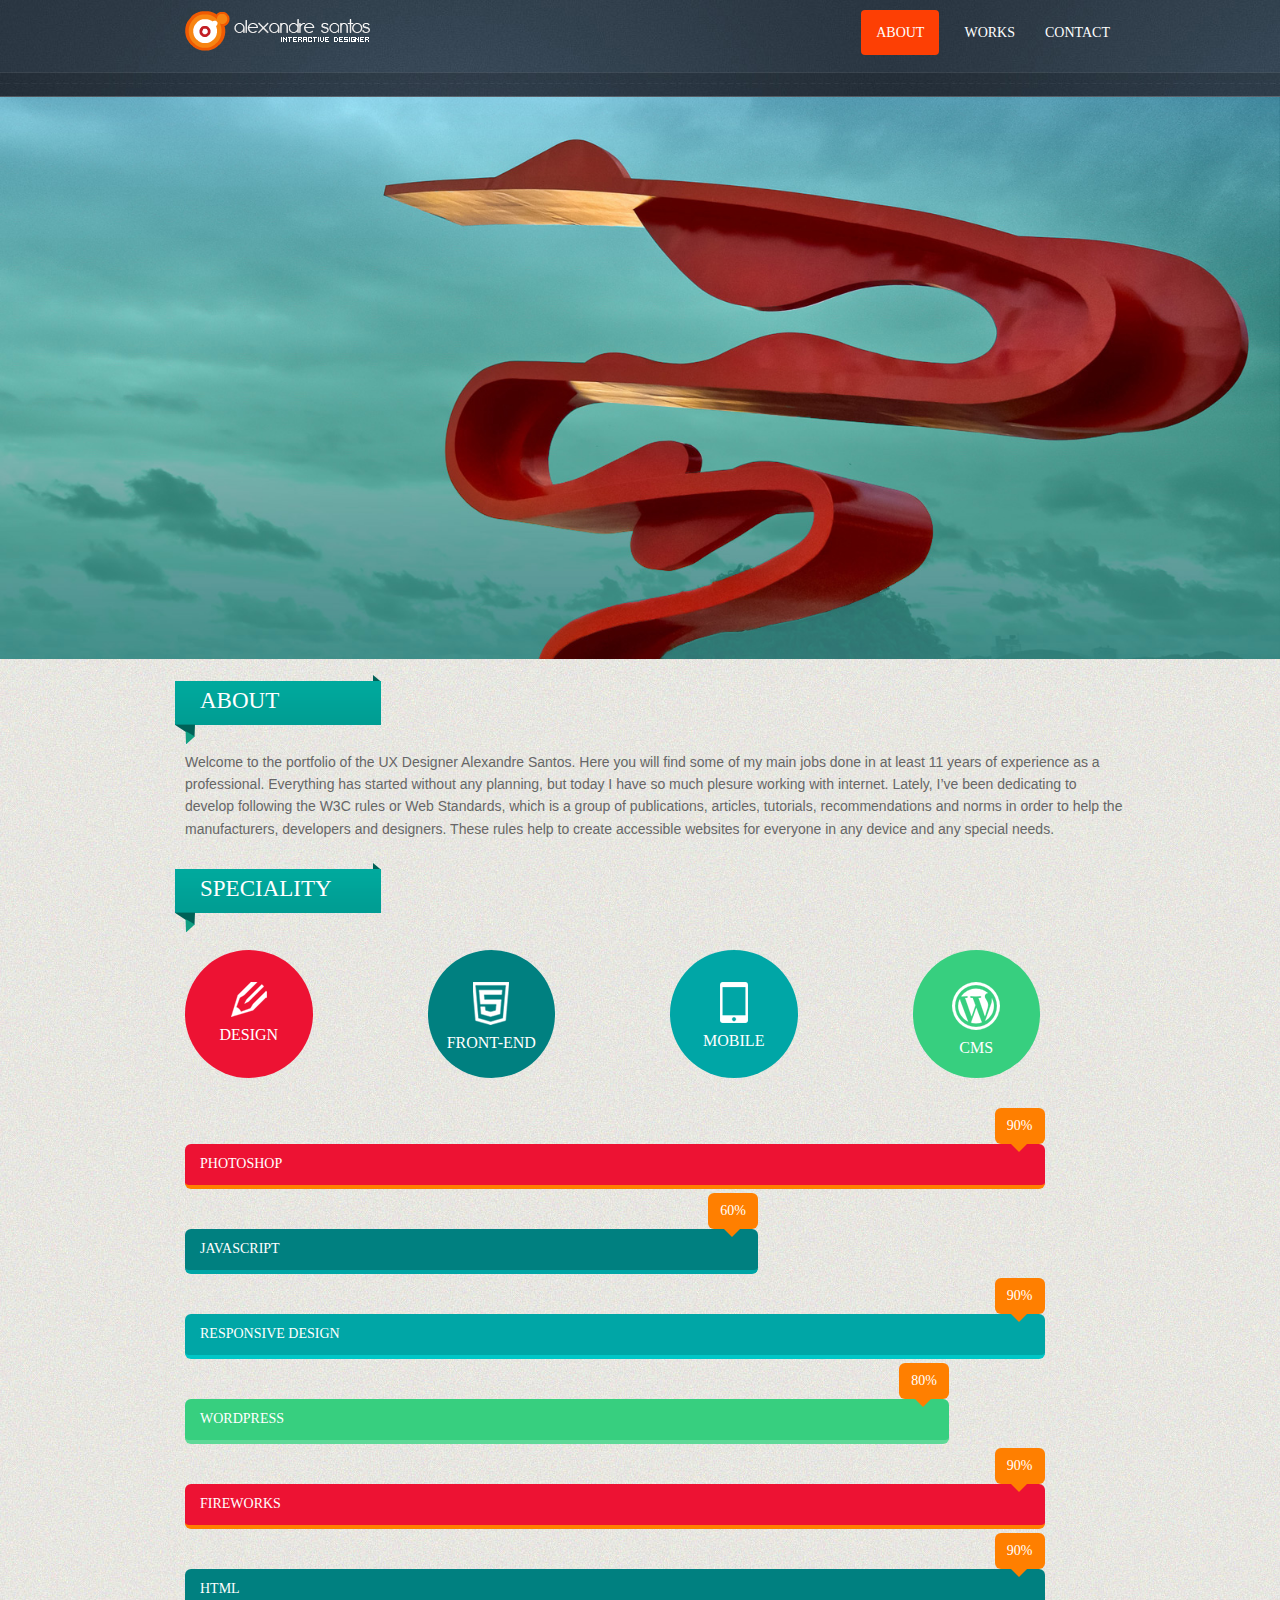
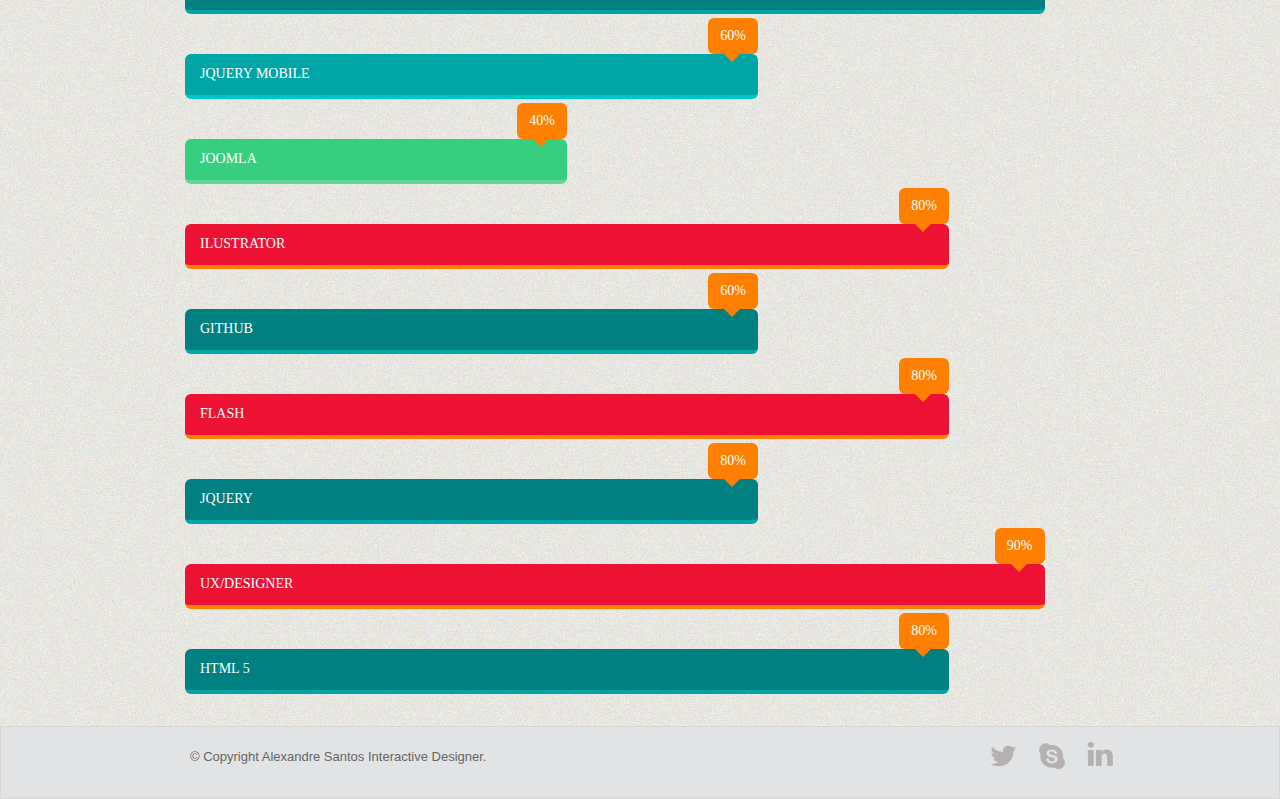
<file: index.html>
<!DOCTYPE html>
<!-- paulirish.com/2008/conditional-stylesheets-vs-css-hacks-answer-neither/ -->
<!--[if IE 8]>    <html class="no-js lt-ie9" lang="en"> <![endif]-->
<!--[if gt IE 8]><!--> <html class="no-js" lang="en"> <!--<![endif]-->
<head>
  <meta charset="utf-8" />
  <!-- Set the viewport width to device width for mobile -->
  <meta name="viewport" content="width=device-width" />
  <title>Portfolio Alexandre Santos</title>
  <!-- Included CSS Files -->
  <link rel="stylesheet" href="templates.css">
  <link rel="stylesheet" href="css.css">
 <!-- <script type="text/javascript" src="helium.js" onload="helium.init()" async></script>-->
</head>
<body>
<header>
<div class="row">
  <div class="twelve columns">

    <!-- Navigation -->

      <nav class="top-bar contain-to-grid">
        <ul>
          <li class="name"><h1><a href="#"><img src="img/logo.png" alt="Alexandre Santos"/></a></h1></li>
          <li class="toggle-topbar"><a href="#"></a></li>
        </ul>

        <section>
          <ul class="right">
              <li class="active">ABOUT</li>
           	  <li><a href="#">WORKS</a></li>
			  <li><a href="#">CONTACT</a></li>
          </ul>

         
        </section>
    </nav>

    <!-- End Navigation -->

    </div>
  </div>
</header>

<div class="banner">
	<img src="img/6.jpg" alt="banner">
	</div>
  <div class="row" >
  <div class="twelve columns space">
       <h2  class="blue-title">ABOUT</h2>
	   <p>
	      Welcome to the portfolio of the UX Designer Alexandre Santos. Here you will find some of my main jobs done in at least 11 years of experience as a professional.
          Everything has started without any planning, but today I have so much plesure working with internet.
		  Lately, I’ve been dedicating to develop following the W3C rules or Web Standards, which is a group of publications, articles, tutorials, recommendations and norms in order to help the manufacturers, developers and designers.
          These rules help to create accessible websites for everyone in any device and any special needs.
	   </p>
  </div>
  </div>
  
  <div class="row" >
    <div class="twelve columns">
      <div class="row">
       <h3 class="blue-title">SPECIALITY</h3>
    <!-- Thumbnails -->

        <div class="three mobile-two columns">
             <div class="circle-text circle-one-color">
				 <div class="top25"><img src="img/icon-design.png" alt="design"></div>
				 <div>DESIGN</div>
			 </div>
         
        </div>

        <div class="three mobile-two columns">
             <div class="circle-text circle-two-color">
				  <div class="top25"><img src="img/html52.png" alt="front end"></div>
				  <div>FRONT-END</div>
			 </div>
        </div>

        <div class="three mobile-two columns">
             <div class="circle-text circle-three-color">
				 <div class="top25"><img src="img/mobile.png" alt="mobile"></div>
				 <div>MOBILE </div>
			 </div>
        </div>

        <div class="three mobile-two columns">
           <div class="circle-text circle-four-color">
			    <div class="top25"><img src="img/wordpress.png" alt="cms"></div>
			    <div>CMS</div>
			 </div>
        </div>

    <!-- End Thumbnails -->

      </div>
    </div>
  </div>
  <div class="row" >
      <ul class="bars">
            <li class="bar bar-one top10 width90">PHOTOSHOP
                <span class="arrow_box">90%</span> 
             </li>
            <li class="bar bar-two top10 width60">JAVASCRIPT
                 <span class="arrow_box">60%</span> 
            </li>
            <li class="bar bar-three top10 width90">RESPONSIVE DESIGN
                  <span class="arrow_box">90%</span> 
            </li>
            <li class="bar bar-four top10 width80">WORDPRESS
                  <span class="arrow_box">80%</span> 
            </li>
            <li class="bar bar-one top10 width90">FIREWORKS
                  <span class="arrow_box">90%</span> 
            </li>
            <li class="bar bar-two top10 width90">HTML
                  <span class="arrow_box">90%</span> 
            </li>
            <li class="bar bar-three top10 width60">JQUERY MOBILE
                  <span class="arrow_box">60%</span> 
            </li>
             <li class="bar bar-four top10 width40">JOOMLA
                  <span class="arrow_box">40%</span> 
            </li>
            <li class="bar bar-one top10 width80">ILUSTRATOR
                <span class="arrow_box">80%</span> 
             </li>
             <li class="bar bar-two top10 width60">GITHUB
                 <span class="arrow_box">60%</span> 
            </li>
             <li class="bar bar-one top10 width80">FLASH
                <span class="arrow_box">80%</span> 
             </li>
            <li class="bar bar-two top10 width60">JQUERY
                 <span class="arrow_box">80%</span> 
            </li>
            <li class="bar bar-one top10 width90">UX/DESIGNER
                <span class="arrow_box">90%</span> 
             </li>
            <li class="bar bar-two top10 width80">HTML 5
                 <span class="arrow_box">80%</span> 
            </li>
      </ul>
      
 </div>

    <!-- Footer -->

  <footer >
  <div >
    <div class="twelve columns back-footer" >
      <div class="row">

        <div class="six columns">
          <p>&copy; Copyright Alexandre Santos Interactive Designer.</p>
        </div>

        <div class="six columns">
            <ul class="link-list right">
                <li class='sprite twitter'><a href="#">Link 1</a></li>
                <li class='sprite skype'><a href="#">Link 2</a></li>
                <li class='sprite linkedin'><a href="#">Link 3</a></li>
          </ul>
		 
        </div>

      </div>
    </div>
	</div>
  </footer>

    <!-- End Footer -->
  <!-- Included JS Files -->
  <script src="templates.js"></script>
 
</body>
</html>
</file>
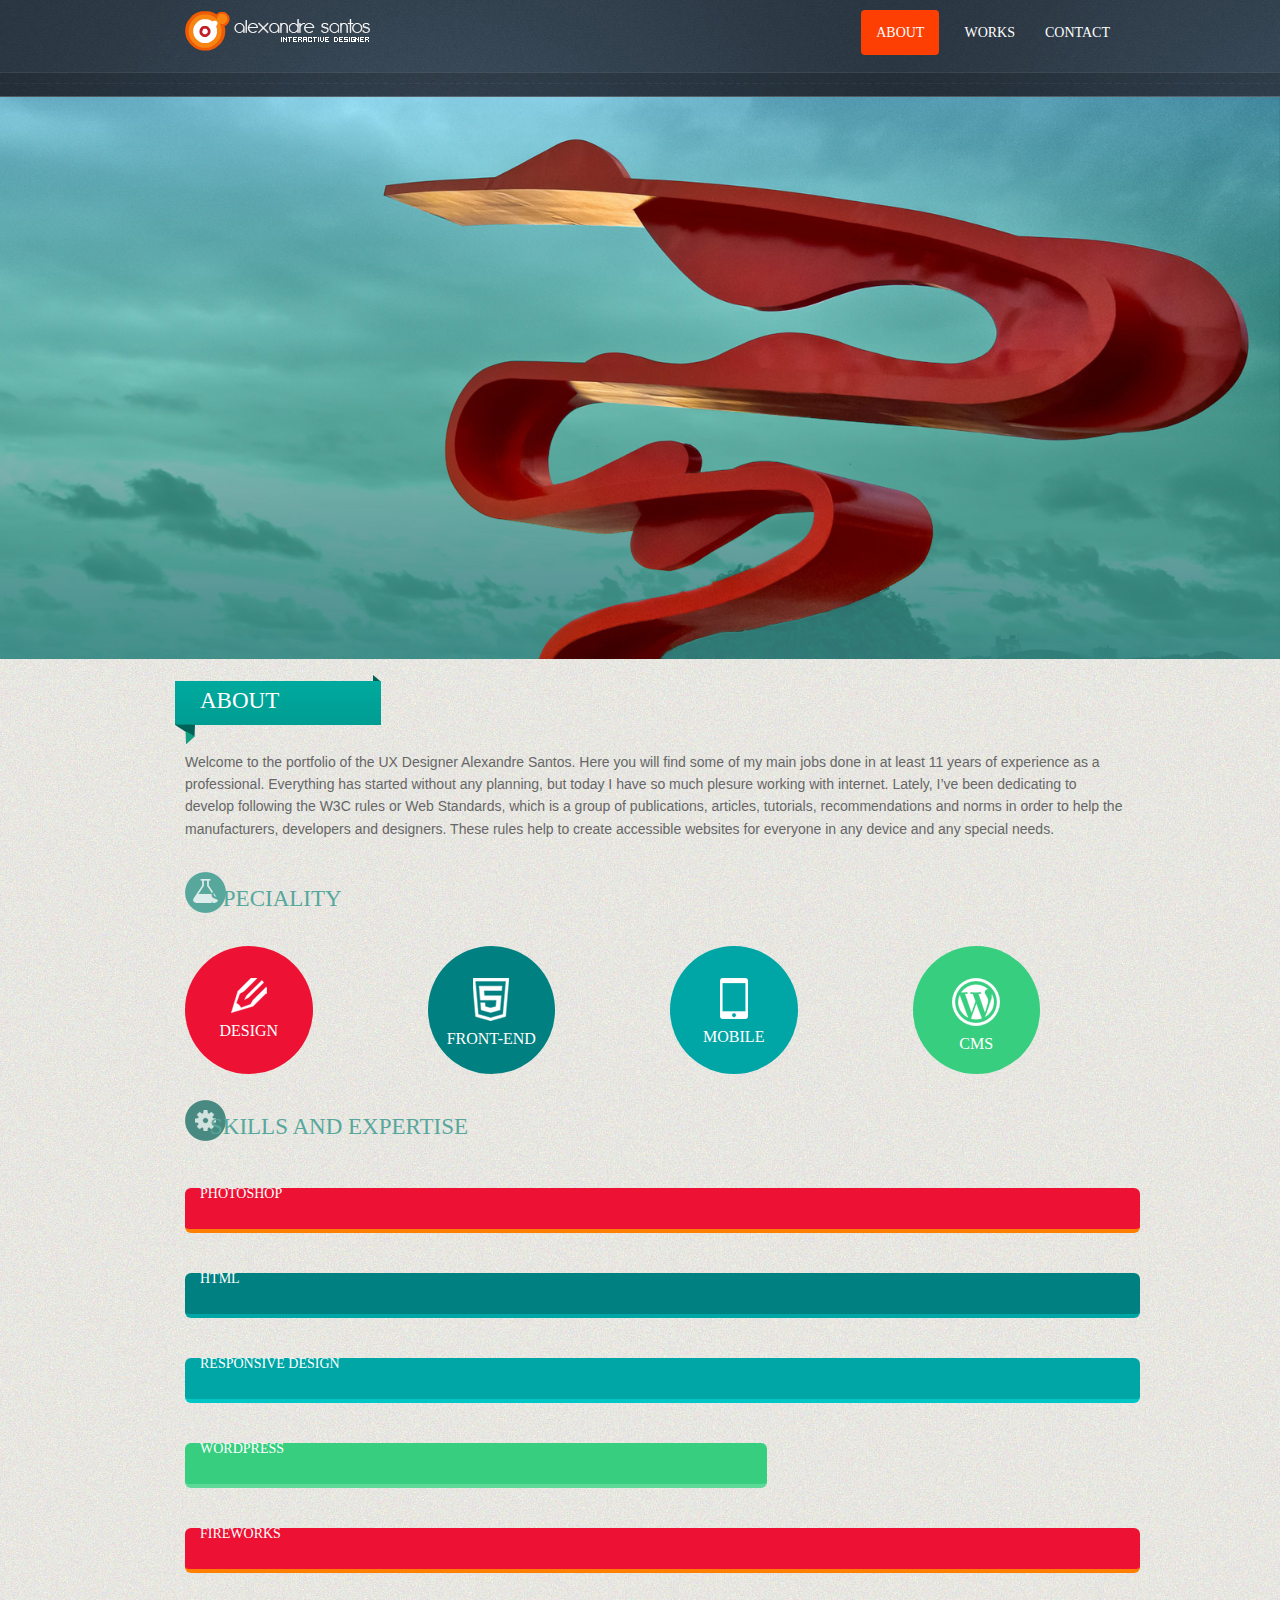
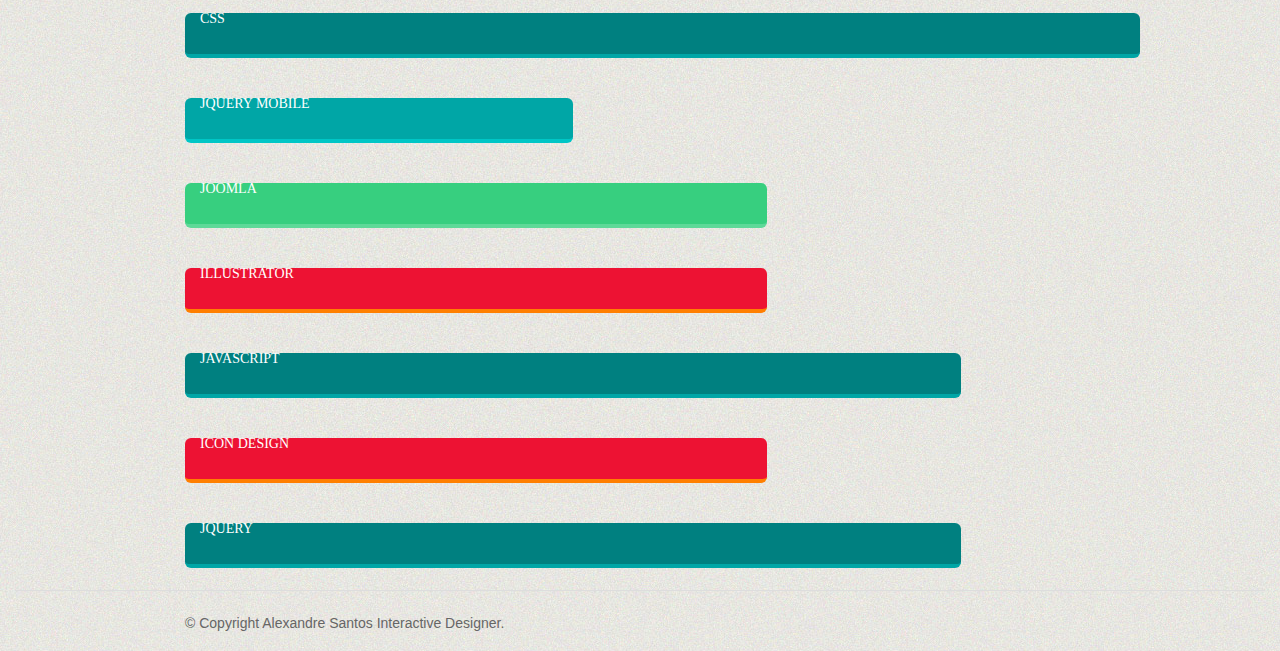
<file: index2.html>
<!DOCTYPE html>

<!-- paulirish.com/2008/conditional-stylesheets-vs-css-hacks-answer-neither/ -->
<!--[if IE 8]>    <html class="no-js lt-ie9" lang="en"> <![endif]-->
<!--[if gt IE 8]><!--> <html class="no-js" lang="en"> <!--<![endif]-->
<head>
  <meta charset="utf-8" />

  <!-- Set the viewport width to device width for mobile -->
  <meta name="viewport" content="width=device-width" />

  <title>Portfolio Alexandre Santos</title>

  <!-- Included CSS Files -->
  <link rel="stylesheet" href="templates.css">
  <link rel="stylesheet" href="css.css">

</head>

</head>
<body>
<header>
<div class="row">
  <div class="twelve columns">

    <!-- Navigation -->

      <nav class="top-bar contain-to-grid">
        <ul>
          <li class="name"><h1><a href="#"><img src="img/logo.png" alt="Alexandre Santos"/></a></h1></li>
          <li class="toggle-topbar"><a href="#"></a></li>
        </ul>

        <section>
          <ul class="right">
              <li class="active">ABOUT</li>
           	  <li><a href="#">WORKS</a></li>
			  <li><a href="#">CONTACT</a></li>
          </ul>

         
        </section>
    </nav>

    <!-- End Navigation -->

    </div>
  </div>
</header>

<div class="banner">
	<img src="img/6.jpg" alt="banner">
	</div>
  <div class="row" >
  <div class="twelve columns space">
       <h2  class="blue-title">ABOUT</h2>
	   <p>
	      Welcome to the portfolio of the UX Designer Alexandre Santos. Here you will find some of my main jobs done in at least 11 years of experience as a professional.
          Everything has started without any planning, but today I have so much plesure working with internet.
		  Lately, I’ve been dedicating to develop following the W3C rules or Web Standards, which is a group of publications, articles, tutorials, recommendations and norms in order to help the manufacturers, developers and designers.
          These rules help to create accessible websites for everyone in any device and any special needs.
	   </p>
  </div>
  </div>
  
  <div class="row" >
    <div class="twelve columns">
      <div class="row">
       <h3 class="green-title">SPECIALITY</h3>
    <!-- Thumbnails -->

        <div class="three mobile-two columns">
             <div class="circle-text circle-one-color">
				 <div class="top25"><img src="img/icon-design.png" alt="design"></div>
				 <div>DESIGN</div>
			 </div>
         
        </div>

        <div class="three mobile-two columns">
             <div class="circle-text circle-two-color">
				  <div class="top25"><img src="img/html52.png" alt="front end"></div>
				  <div>FRONT-END</div>
			 </div>
        </div>

        <div class="three mobile-two columns">
             <div class="circle-text circle-three-color">
				 <div class="top25"><img src="img/mobile.png" alt="mobile"></div>
				 <div>MOBILE</div>
			 </div>
        </div>

        <div class="three mobile-two columns">
           <div class="circle-text circle-four-color">
			    <div class="top25"><img src="img/wordpress.png" alt="cms"></div>
			    <div>CMS</div>
			 </div>
        </div>

    <!-- End Thumbnails -->

      </div>
    </div>
  </div>
  <div class="row" >
    <div class="twelve columns">
      <div class="row">
       <h4 class="green-more-title">SKILLS AND EXPERTISE</h4>
	   <div class="bar bar-one">
	   PHOTOSHOP 
	   </div>
	   <div class="bar bar-two">
	   HTML
	   </div>
	   <div class="bar bar-three">
	   RESPONSIVE DESIGN
	   </div>
	   <div class="bar bar-four width60">
	   WORDPRESS
	   </div>
	    <div class="bar bar-one">
	   FIREWORKS
	   </div>
	   <div class="bar bar-two">
	   CSS
	   </div>
	    <div class="bar bar-three width40">
	   JQUERY MOBILE
	   </div>
	    <div class="bar bar-four width60">
	   JOOMLA
	   </div>
	    <div class="bar bar-one width60">
	   ILLUSTRATOR 
	   </div>
	   <div class="bar bar-two width80">
	   JAVASCRIPT
	   </div>
	    <div class="bar bar-one width60">
	   ICON DESIGN 
	   </div>
	   <div class="bar bar-two width80">
	   JQUERY
	   </div>
    </div> 
    </div>
  </div>

    <!-- Footer -->

  <footer >
  <div >
    <div class="twelve columns" ><hr />
      <div class="row">

        <div class="six columns">
          <p>&copy; Copyright Alexandre Santos Interactive Designer.</p>
        </div>

        <div class="six columns">
		 <!-- Thumbnails 
          <ul class="link-list right">
            <li><a href="#">Link 1</a></li>
            <li><a href="#">Link 2</a></li>
            <li><a href="#">Link 3</a></li>
            <li><a href="#">Link 4</a></li>
          </ul>
		  -->
        </div>

      </div>
    </div>
	</div>
  </footer>

    <!-- End Footer -->
  <!-- Included JS Files -->
  <script src="templates.js"></script>
  <script type="text/javascript">
    $(window).load(function() {
      $('#featured').orbit({ fluid: '2x1' });
    });
  </script>
</body>
</html>
</file>
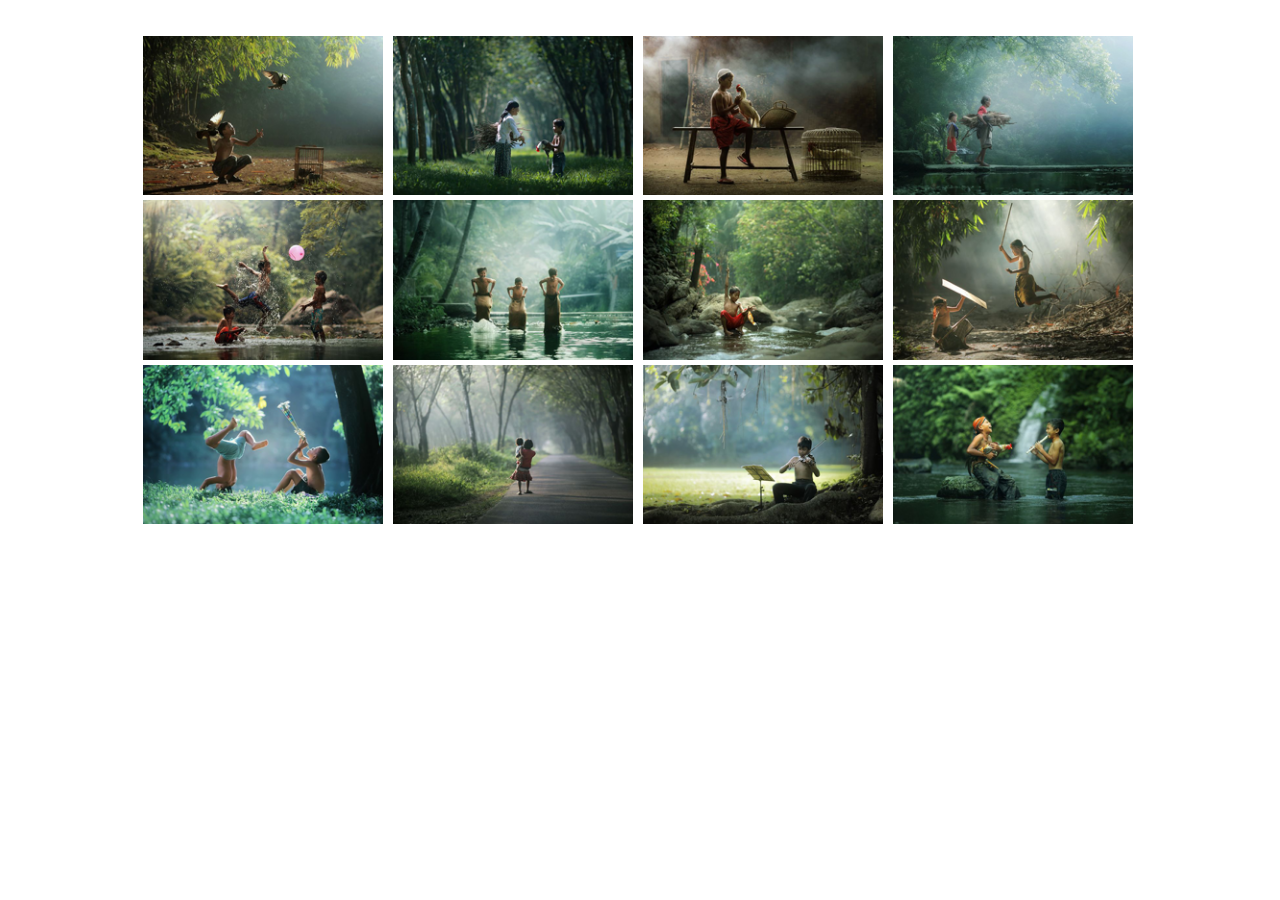
<file: works.html>
<!DOCTYPE html>
<html>
<head>
  <meta http-equiv="Content-Type" content="text/html; charset=UTF-8"/>
  <meta http-equiv="X-UA-Compatible" content="IE=edge,chrome=1" />
  <title>S Gallery: Responsive jQuery Gallery Plugin with CSS3 Animations</title>

  <link rel="stylesheet" href="css/demo-styles.css" />
  <link rel="stylesheet" href="css/styles.css" />

</head>

<body>

<div class="demo-wrapper">

  <!--// Gallery Markup: A container that the plugin is called upon, and two lists for the images (use images with same aspect ratio) //-->
  <div id="gallery-container">
    
    <ul class="items--small">
      <li class="item"><a href="#"><img src="images/small-1.png" alt="" /></a></li>
      <li class="item"><a href="#"><img src="images/small-2.png" alt="" /></a></li>
      <li class="item"><a href="#"><img src="images/small-3.png" alt="" /></a></li>
      <li class="item"><a href="#"><img src="images/small-4.png" alt="" /></a></li>
      <li class="item"><a href="#"><img src="images/small-5.png" alt="" /></a></li>
      <li class="item"><a href="#"><img src="images/small-6.png" alt="" /></a></li>
      <li class="item"><a href="#"><img src="images/small-7.png" alt="" /></a></li>
      <li class="item"><a href="#"><img src="images/small-8.png" alt="" /></a></li>
      <li class="item"><a href="#"><img src="images/small-9.png" alt="" /></a></li>
      <li class="item"><a href="#"><img src="images/small-10.png" alt="" /></a></li>
      <li class="item"><a href="#"><img src="images/small-11.png" alt="" /></a></li>
      <li class="item"><a href="#"><img src="images/small-12.png" alt="" /></a></li>
    </ul>
    <ul class="items--big">
      <li class="item--big">
        <a href="#">
          <figure>
            <img src="images/big-1.jpg" alt="" />
            <figcaption class="img-caption">
              Caption
            </figcaption>
          </figure>
          </a>
      </li>
      <li class="item--big">
        <a href="#">
          <figure>
            <img src="images/big-2.jpg" alt="" />
            <figcaption class="img-caption">
              Caption
            </figcaption>
          </figure>
          </a>
      </li>
      <li class="item--big">
        <a href="#">
          <figure>
            <img src="images/big-3.jpg" alt="" />
            <figcaption class="img-caption">
              Caption
            </figcaption>
          </figure>
          </a>
      </li>
      <li class="item--big">
        <a href="#">
          <figure>
            <img src="images/big-4.jpg" alt="" />
            <figcaption class="img-caption">
              Caption
            </figcaption>
          </figure>
          </a>
      </li>
      <li class="item--big">
        <a href="#">
          <figure>
            <img src="images/big-5.jpg" alt="" />
            <figcaption class="img-caption">
              Caption
            </figcaption>
          </figure>
          </a>
      </li>
      <li class="item--big">
        <a href="#">
          <figure>
            <img src="images/big-6.jpg" alt="" />
            <figcaption class="img-caption">
              Caption
            </figcaption>
          </figure>
          </a>
      </li>
      <li class="item--big">
        <a href="#">
          <figure>
            <img src="images/big-7.jpg" alt="" />
            <figcaption class="img-caption">
              Caption
            </figcaption>
          </figure>
          </a>
      </li>
      <li class="item--big">
        <a href="#">
          <figure>
            <img src="images/big-8.jpg" alt="" />
            <figcaption class="img-caption">
              Caption
            </figcaption>
          </figure>
          </a>
      </li>
      <li class="item--big">
        <a href="#">
          <figure>
            <img src="images/big-9.jpg" alt="" />
            <figcaption class="img-caption">
              Caption
            </figcaption>
          </figure>
          </a>
      </li>
      <li class="item--big">
        <a href="#">
          <figure>
            <img src="images/big-10.jpg" alt="" />
            <figcaption class="img-caption">
              Caption
            </figcaption>
          </figure>
          </a>
      </li>
      <li class="item--big">
        <a href="#">
          <figure>
            <img src="images/big-11.jpg" alt="" />
            <figcaption class="img-caption">
              Caption
            </figcaption>
          </figure>
          </a>
      </li>
      <li class="item--big">
        <a href="#">
          <figure>
            <img src="images/big-12.jpg" alt="" />
            <figcaption class="img-caption">
              Caption
            </figcaption>
          </figure>
          </a>
      </li>
    </ul>
    <div class="controls">
      <span class="control icon-arrow-left" data-direction="previous"></span> 
      <span class="control icon-arrow-right" data-direction="next"></span> 
      <span class="grid icon-grid"></span>
      <span class="fs-toggle icon-fullscreen"></span>
    </div>
    
  </div>
  

  

</div><!--end demo-wrapper-->
 <script src="templates.js"></script>

  <script src="js/jquery-1.8.2.min.js"></script>
  <script src="js/plugins.js"></script>
  <script src="js/scripts.js"></script>
  <script>
    $(document).ready(function(){
     $('#gallery-container').sGallery({
        fullScreenEnabled: true
      });
    });
  </script>

</body>
</html>
</file>
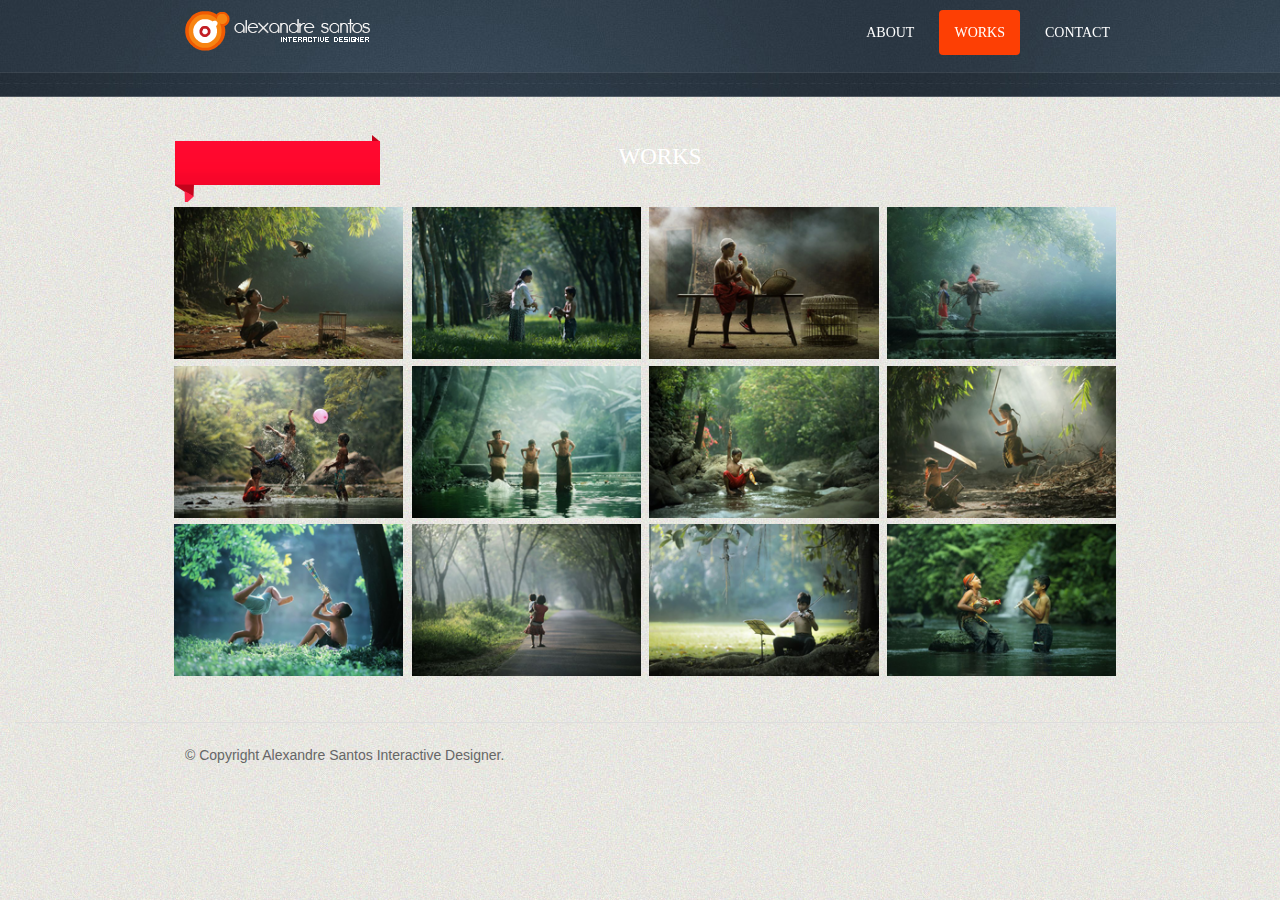
<file: works2.html>
<!DOCTYPE html>


<!--[if IE 8]>    <html class="no-js lt-ie9" lang="en"> <![endif]-->
<!--[if gt IE 8]><!--> <html class="no-js" lang="en"> <!--<![endif]-->
<head>
  <meta charset="utf-8" />

  <!-- Set the viewport width to device width for mobile -->
  <meta name="viewport" content="width=device-width" />

  <title>Portfolio Alexandre Santos</title>

  <!-- Included CSS Files -->
  <link rel="stylesheet" href="templates.css">
  <link rel="stylesheet" href="css.css">
  <link rel="stylesheet" href="css/demo-styles.css" />
  <link rel="stylesheet" href="css/styles.css" />

</head>

</head>
<body>
<header>
<div class="row">
  <div class="twelve columns">

    <!-- Navigation -->

      <nav class="top-bar contain-to-grid">
        <ul>
          <li class="name"><h1><a href="#"><img src="img/logo.png" alt="Alexandre Santos"/></a></h1></li>
          <li class="toggle-topbar"><a href="#"></a></li>
        </ul>

        <section>
          <ul class="right">
              <li ><a href="#">ABOUT</a></li>
           	  <li class="active">WORKS</li>
			  <li><a href="#">CONTACT</a></li>
          </ul>

         
        </section>
    </nav>

    <!-- End Navigation -->

    </div>
  </div>
</header>


  <div class="row" >
  <div class="twelve columns space" >
       
	<div id="gallery-container"> 
         <h2  class="blue-light-title">WORKS</h2>
   <ul class="items--small"  >
      <li class="item"><a href="#"><img src="images/small-1.png" alt="" /></a></li>
      <li class="item"><a href="#"><img src="images/small-2.png" alt="" /></a></li>
      <li class="item"><a href="#"><img src="images/small-3.png" alt="" /></a></li>
      <li class="item"><a href="#"><img src="images/small-4.png" alt="" /></a></li>
      <li class="item"><a href="#"><img src="images/small-5.png" alt="" /></a></li>
      <li class="item"><a href="#"><img src="images/small-6.png" alt="" /></a></li>
      <li class="item"><a href="#"><img src="images/small-7.png" alt="" /></a></li>
      <li class="item"><a href="#"><img src="images/small-8.png" alt="" /></a></li>
      <li class="item"><a href="#"><img src="images/small-9.png" alt="" /></a></li>
      <li class="item"><a href="#"><img src="images/small-10.png" alt="" /></a></li>
      <li class="item"><a href="#"><img src="images/small-11.png" alt="" /></a></li>
      <li class="item"><a href="#"><img src="images/small-12.png" alt="" /></a></li>
    </ul>
  
   <ul class="items--big" >
      <li class="item--big">
        <a href="#">
          <figure>
            <img src="images/big-1.jpg" alt="" />
            <figcaption class="img-caption">
              Caption
            </figcaption>
          </figure>
          </a>
      </li>
      <li class="item--big">
        <a href="#">
          <figure>
            <img src="images/big-2.jpg" alt="" />
            <figcaption class="img-caption">
              Caption
            </figcaption>
          </figure>
          </a>
      </li>
      <li class="item--big">
        <a href="#">
          <figure>
            <img src="images/big-3.jpg" alt="" />
            <figcaption class="img-caption">
              Caption
            </figcaption>
          </figure>
          </a>
      </li>
      <li class="item--big">
        <a href="#">
          <figure>
            <img src="images/big-4.jpg" alt="" />
            <figcaption class="img-caption">
              Caption
            </figcaption>
          </figure>
          </a>
      </li>
      <li class="item--big">
        <a href="#">
          <figure>
            <img src="images/big-5.jpg" alt="" />
            <figcaption class="img-caption">
              Caption
            </figcaption>
          </figure>
          </a>
      </li>
      <li class="item--big">
        <a href="#">
          <figure>
            <img src="images/big-6.jpg" alt="" />
            <figcaption class="img-caption">
              Caption
            </figcaption>
          </figure>
          </a>
      </li>
      <li class="item--big">
        <a href="#">
          <figure>
            <img src="images/big-7.jpg" alt="" />
            <figcaption class="img-caption">
              Caption
            </figcaption>
          </figure>
          </a>
      </li>
      <li class="item--big">
        <a href="#">
          <figure>
            <img src="images/big-8.jpg" alt="" />
            <figcaption class="img-caption">
              Caption
            </figcaption>
          </figure>
          </a>
      </li>
      <li class="item--big">
        <a href="#">
          <figure>
            <img src="images/big-9.jpg" alt="" />
            <figcaption class="img-caption">
              Caption
            </figcaption>
          </figure>
          </a>
      </li>
      <li class="item--big">
        <a href="#">
          <figure>
            <img src="images/big-10.jpg" alt="" />
            <figcaption class="img-caption">
              Caption
            </figcaption>
          </figure>
          </a>
      </li>
      <li class="item--big">
        <a href="#">
          <figure>
            <img src="images/big-11.jpg" alt="" />
            <figcaption class="img-caption">
              Caption
            </figcaption>
          </figure>
          </a>
      </li>
      <li class="item--big">
        <a href="#">
          <figure>
            <img src="images/big-12.jpg" alt="" />
            <figcaption class="img-caption">
              Caption
            </figcaption>
          </figure>
          </a>
      </li>
    </ul>

    <div class="controls">
      <span class="control icon-arrow-left" data-direction="previous"></span> 
      <span class="control icon-arrow-right" data-direction="next"></span> 
      <span class="grid icon-grid"></span>
      <span class="fs-toggle icon-fullscreen"></span>
    </div>
		 
  </div>
  </div>		 
  </div> 
      <!-- Footer -->

  <footer >
  <div >
    <div class="twelve columns" ><hr />
      <div class="row">

        <div class="six columns">
          <p>&copy; Copyright Alexandre Santos Interactive Designer.</p>
        </div>

        <div class="six columns">
		 <!-- Thumbnails 
          <ul class="link-list right">
            <li><a href="#">Link 1</a></li>
            <li><a href="#">Link 2</a></li>
            <li><a href="#">Link 3</a></li>
            <li><a href="#">Link 4</a></li>
          </ul>
		  -->
        </div>

      </div>
    </div>
	</div>
  </footer>

    <!-- End Footer -->
  <!-- Included JS Files -->
  <script src="js/jquery-1.8.2.min.js"></script>
  <script src="templates.js"></script>
  <script src="js/plugins.js"></script>
  <script src="js/scripts.js"></script>
  <script>
    $(document).ready(function(){
     $('#gallery-container').sGallery({
        fullScreenEnabled: true
      });
    });
  </script>
  <script type="text/javascript">
    $(window).load(function() {
      $('#featured').orbit({ fluid: '2x1' });
    });
  </script>
</body>
</html>
</file>
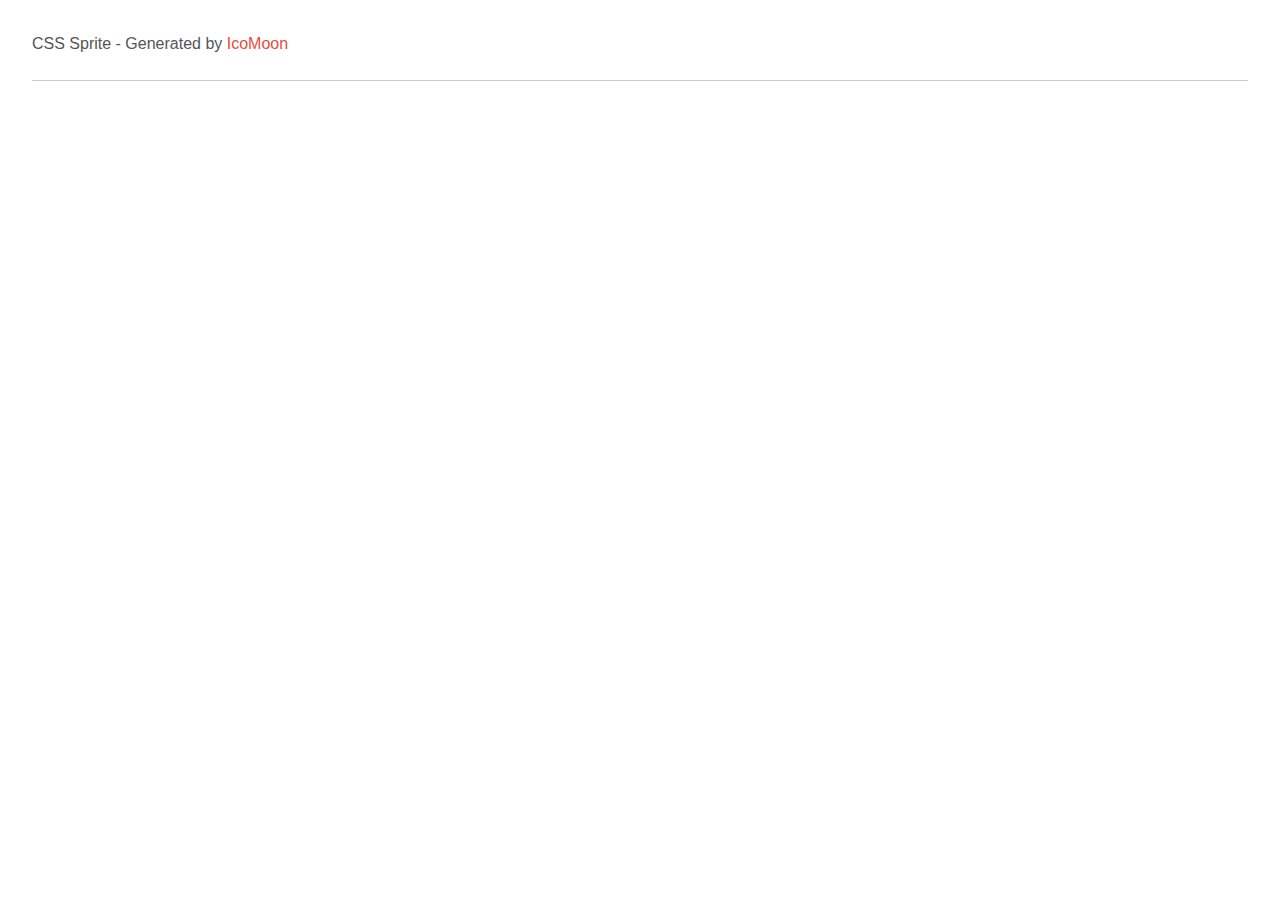
<file: img/sprites/sprites.html>
<!doctype html>
<html>
<head>
	<title>CSS Sprite</title>
	<meta charset="utf-8">
	<meta name="viewport" content="width=device-width">
	<link href="sprites.css" rel="stylesheet">
</head>
<style>
	body {
		font-family: sans-serif;
		color: #555;
		margin: 2em;
		line-height: 1.5;
	}
	a, a:visited {
		color: #e74c3c;
		text-decoration: none;
	}
	a:hover {
		box-shadow: 0 1px;
	}
	header {
		padding-bottom: .5em;
		margin-bottom: 2em;
		box-shadow: 0 1px #ccc;
	}
	.cell {
		float: left;
		margin-right: 1.5em;
		font-size: 2em;
		color: #ffffff;
		width: 17em;
		overflow: hidden;
	}
</style>
<body>
<header>
	<p>CSS Sprite - Generated by <a href="http://icomoon.io/app">IcoMoon</a></p>
</header>
<div class="cell"><span class="icon-newspaper"></span> icon-newspaper</div>
<div class="cell"><span class="icon-file"></span> icon-file</div>
<div class="cell"><span class="icon-screen"></span> icon-screen</div>
<div class="cell"><span class="icon-profile"></span> icon-profile</div>
<div class="cell"><span class="icon-cog"></span> icon-cog</div>

</body>
</html>
</file>
<file: css.css>
@font-face {
  font-family: 'Raleway';
  font-style: normal;
  font-weight: 300;
  src: local('Raleway Light'), local('Raleway-Light'), url(http://themes.googleusercontent.com/static/fonts/raleway/v7/-_Ctzj9b56b8RgXW8FAriRsxEYwM7FgeyaSgU71cLG0.woff) format('woff');
}
@font-face {
  font-family: 'Raleway';
  font-style: normal;
  font-weight: 400;
  src: local('Raleway'), url(http://themes.googleusercontent.com/static/fonts/raleway/v7/IczWvq5y_Cwwv_rBjOtT0w.woff) format('woff');
}
@font-face {
  font-family: 'Raleway';
  font-style: normal;
  font-weight: 700;
  src: local('Raleway Bold'), local('Raleway-Bold'), url(http://themes.googleusercontent.com/static/fonts/raleway/v7/JbtMzqLaYbbbCL9X6EvaIxsxEYwM7FgeyaSgU71cLG0.woff) format('woff');
}
@font-face {
  font-family: 'Raleway';
  font-style: normal;
  font-weight: 800;
  src: local('Raleway ExtraBold'), local('Raleway-ExtraBold'), url(http://themes.googleusercontent.com/static/fonts/raleway/v7/1ImRNPx4870-D9a1EBUdPBsxEYwM7FgeyaSgU71cLG0.woff) format('woff');
}
@font-face {
  font-family: 'Raleway';
  font-style: normal;
  font-weight: 900;
  src: local('Raleway Heavy'), local('Raleway-Heavy'), url(http://themes.googleusercontent.com/static/fonts/raleway/v7/PKCRbVvRfd5n7BTjtGiFZBsxEYwM7FgeyaSgU71cLG0.woff) format('woff');
}
@font-face {
  font-family: 'Roboto';
  font-style: normal;
  font-weight: 100;
  src: local('Roboto Thin'), local('Roboto-Thin'), url(http://themes.googleusercontent.com/static/fonts/roboto/v10/vzIUHo9z-oJ4WgkpPOtg1_esZW2xOQ-xsNqO47m55DA.woff) format('woff');
}
@font-face {
  font-family: 'Roboto';
  font-style: normal;
  font-weight: 300;
  src: local('Roboto Light'), local('Roboto-Light'), url(http://themes.googleusercontent.com/static/fonts/roboto/v10/Hgo13k-tfSpn0qi1SFdUfT8E0i7KZn-EPnyo3HZu7kw.woff) format('woff');
}
@font-face {
  font-family: 'Roboto';
  font-style: normal;
  font-weight: 400;
  src: local('Roboto Regular'), local('Roboto-Regular'), url(http://themes.googleusercontent.com/static/fonts/roboto/v10/2UX7WLTfW3W8TclTUvlFyQ.woff) format('woff');
}
</file>
<file: css/demo-styles.css>
/*
* Demo Styles
*/





.demo-wrapper {
  padding: 1em
}


a {
  text-decoration: none;
  color: inherit
}

a.button {
  background-color: #F02968;
  padding: 5px 15px;
  border-radius: 3px;
  display: inline-block;
  margin-top: 1.5em;
  margin-right: 1em
}

.infobar {
  font-size: 20px;
  padding: 1em
}

.infobar p {
  text-align: center;
  margin-top: 1em
}


.credit,
.tips {
  text-align: center
}

.credit {
  margin-top: 1em
}

.credit a {
  text-decoration: underline
}
</file>
<file: css/styles.css>
/*
*
* Gallery-specific Styles
*
*/

* {
  margin: 0;
  padding: 0;
  list-style: none;
  -moz-box-sizing: border-box;
  box-sizing: border-box
}

#gallery-container {
  font-size: 20px;
  margin: auto;
  position: relative;
  max-width: 50em;
  text-align: center;
  overflow: hidden;
  padding-top: 1em
}

#gallery-container:full-screen {
  max-width: 100% !important;
  width: 100%;
  height: 100% !important;
  background-color: #111
}

#gallery-container:-webkit-full-screen {
  max-width: 100% !important;
  width: 100%;
  height: 100% !important;
  background-color: #111
}

#gallery-container:-moz-full-screen {
  max-width: 100% !important;
  width: 100%;
  height: 100% !important;
  background-color: #111
}

.controls {
  text-align: center;
  font-size: 1em;
  opacity: 0;
  pointer-events: none;
  -webkit-transition: opacity .3s ease;
  transition: opacity .3s ease;
  position: absolute;
  bottom: 0;
  left: 0;
  right: 0;
 
}

.control,
.grid,
.fs-toggle {
  width: .66em;
  height: .66em;
  text-align: center;
  line-height: .5em;
  cursor: pointer;
  display: inline-block;
  margin-right: 10px
}

.showControls {
  opacity: 1;
  pointer-events: auto;
  -webkit-transition: opacity .6s 1s ease;
  transition: opacity .6s 1s ease
}

.hideControls {
  opacity: 0;
  pointer-events: none
}

.icon-grid,
.icon-arrow-left,
.icon-arrow-right,
.icon-fullscreen-exit,
.icon-fullscreen {
  display:inline-block;
  width: 20px;
  height: 20px;
  background-image: url(../images/controls-light2.png);
  background-repeat: no-repeat
}

.icon-grid {
  background-position: 0 0
}

.icon-arrow-left {
  background-position: -40px 0
}

.icon-arrow-right {
  background-position: -80px 0
}

.icon-fullscreen-exit {
  background-position: -120px 0
}

.icon-fullscreen {
  background-position: -160px 0
}
.fs-toggle {
  display: none;
}


.item {
  display: inline-block;
  cursor: pointer;
  width: 24%;
  height: auto;
  margin-right: .5%
}

.item img,
.item--big img {
  width: 100%;
  display:block;
}

.items--big {
  position: absolute;
  top: 0;
  left: 0
  right:0;
  width: 100%;
  height: 100%;
  pointer-events: none
}

.item--big {
  position: absolute;
  width: 60%;
  height: auto;
  left: 20%;
  right: 20%;
  top: 3em;
  opacity: 0;
  -webkit-transform: scale(.8);
  transform: scale(.8)
}
.item--big .img-caption{
  position:absolute;
  width:100%;
  bottom:0;
  left:0;
  right:0;
  background-color: rgba(0,0,0,0.6);
  color:white;
  padding:10px;
  font-size:.8em;
  text-align:center;
}
.fadeInScaleUp {
  -webkit-animation: fadeInScaleUp .5s ease-out .6s forwards;
  animation: fadeInScaleUp .5s ease-out .6s forwards;
  z-index: 3
}

.fadeOut {
  -webkit-animation: fadeOut .4s ease-out forwards;
  animation: fadeOut .4s ease-out forwards;
  z-index: 1
}

@keyframes fadeOut {
  from {
    opacity: 1;
    -webkit-transform: scale(1);
    transform: scale(1)
  }

  to {
    opacity: 0;
    -webkit-transform: scale(1);
    transform: scale(1)
  }
}

@-webkit-keyframes fadeOut {
  from {
    opacity: 1;
    -webkit-transform: scale(1);
    transform: scale(1)
  }

  to {
    opacity: 0;
    -webkit-transform: scale(1);
    transform: scale(1)
  }
}

@keyframes fadeInScaleUp {
  from {
    opacity: 0;
    -webkit-transform: scale(.8);
    transform: scale(.8)
  }

  to {
    opacity: 1;
    -webkit-transform: scale(1);
    transform: scale(1)
  }
}

@-webkit-keyframes fadeInScaleUp {
  from {
    opacity: 0;
    -webkit-transform: scale(.8);
    transform: scale(.8)
  }

  to {
    opacity: 1;
    -webkit-transform: scale(1);
    transform: scale(1)
  }
}

.scaleDownFadeOut {
  -webkit-animation: scaleDownFadeOut .4s ease-in forwards;
  animation: scaleDownFadeOut .4s ease-in forwards;
  pointer-events: none
}

@keyframes scaleDownFadeOut {
  0% {
    opacity: 1;
    -webkit-transform: scale(1);
    transform: scale(1)
  }

  99% {
    opacity: 0;
    -webkit-transform: scale(.5);
    transform: scale(.5)
  }

  100% {
    opacity: 0;
    -webkit-transform: scale(1);
    transform: scale(1)
  }
}

@-webkit-keyframes scaleDownFadeOut {
  0% {
    opacity: 1;
    -webkit-transform: scale(1);
    transform: scale(1)
  }

  99% {
    opacity: 0;
    -webkit-transform: scale(.5);
    transform: scale(.5)
  }

  100% {
    opacity: 0;
    -webkit-transform: scale(1);
    transform: scale(1)
  }
}

.scaleUpFadeIn {
  opacity: 0;
  -webkit-transform: scale(1);
  transform: scale(1);
  -webkit-animation: scaleUpFadeIn ease-in-out .4s forwards;
  animation: scaleUpFadeIn ease-in-out .4s forwards;
  -webkit-animation-duration: .4s;
  animation-duration: .4s
}

@keyframes scaleUpFadeIn {
  0% {
    opacity: 0;
    -webkit-transform: scale(1);
    transform: scale(1)
  }

  1% {
    opacity: 0;
    -webkit-transform: scale(.5);
    transform: scale(.5)
  }

  100% {
    opacity: 1;
    -webkit-transform: scale(1);
    transform: scale(1)
  }
}

@-webkit-keyframes scaleUpFadeIn {
  0% {
    opacity: 0;
    -webkit-transform: scale(1);
    transform: scale(1)
  }

  1% {
    opacity: 0;
    -webkit-transform: scale(.5);
    transform: scale(.5)
  }

  100% {
    opacity: 1;
    -webkit-transform: scale(1);
    transform: scale(1)
  }
}

.showLastSecond {
  opacity: 0;
  -webkit-transform: scale(1);
  transform: scale(1);
  -webkit-animation: showLastSecond ease-in-out .4s forwards;
  animation: showLastSecond ease-in-out .4s forwards;
  -webkit-animation-duration: .4s;
  animation-duration: .4s
}

@keyframes showLastSecond {
  0% {
    opacity: 0;
    -webkit-transform: scale(1);
    transform: scale(1)
  }

  1% {
    opacity: 0;
    -webkit-transform: scale(.5);
    transform: scale(.5)
  }

  99% {
    opacity: 0;
    -webkit-transform: scale(1);
    transform: scale(1)
  }

  100% {
    opacity: 1;
    -webkit-transform: scale(1);
    transform: scale(1)
  }
}

@-webkit-keyframes showLastSecond {
  0% {
    opacity: 0;
    -webkit-transform: scale(1);
    transform: scale(1)
  }

  1% {
    opacity: 0;
    -webkit-transform: scale(.5);
    transform: scale(.5)
  }

  99% {
    opacity: 0;
    -webkit-transform: scale(1);
    transform: scale(1)
  }

  100% {
    opacity: 1;
    -webkit-transform: scale(1);
    transform: scale(1)
  }
}

@media screen and (max-width: 30em) {
  .item--big {
    width: 80%;
    right: 10%;
    left: 10%
  }
}
</file>
<file: img/sprites/sprites.css>
[class*="icon-"] {
	display: inline-block;
	width: 32px;
	height: 32px;
	background-image: url(sprites.svg);
	background-repeat: no-repeat;
}
.icon-newspaper {
	background-position: 0 0;
	width: 32px;
}
.icon-file {
	background-position: -48px 0;
	width: 32px;
}
.icon-screen {
	background-position: -96px 0;
	width: 32px;
}
.icon-profile {
	background-position: -144px 0;
	width: 32px;
}
.icon-cog {
	background-position: -192px 0;
	width: 32px;
}
</file>
<file: templates.css>
@charset "UTF-8";
/* Requires: normalize.css */
/* Global Reset & Standards ---------------------- */
*, *:before, *:after { -webkit-box-sizing: border-box; -moz-box-sizing: border-box; box-sizing: border-box; }

html { font-size: 62.5%; }
body { background-image: url("img/bg.jpg"); font-family: "Helvetica Neue", "Helvetica", Helvetica, Arial, sans-serif; font-weight: normal; font-style: normal; font-size: 14px; line-height: 1; color: #222222; position: relative; -webkit-font-smoothing: antialiased; }
header{width:100%; background-image: url("img/bg-header.jpg");height:97px;position:fixed;z-index:9999999;}
.banner{ width:100%; position:relative; top:97px;  }
.banner img{width:100%;}
.space{margin-top:7.5em;}
footer{width:100%;}
.active{background-color: #FF0000; border-radius: 4px; padding:0 15px 0 15px; margin:0px  10px 0px 10px; color:#fff;}
/* CIRCLE ---------------------- */
.circle-text {width:60%; margin:0.8em 0 0.8em 0; -moz-border-radius: 80%; -webkit-border-radius: 80%; border-radius: 80%; }
.circle-one-color{background-color:#ED1233; }
.circle-two-color{background-color:#008080;}
.circle-three-color{background-color:#00A6A6;}
.circle-four-color{background-color:#37CF7F;}
.circle-text:after {content: ""; display: block; width: 100%; height:0; padding-bottom: 100%; }
.circle-text div {float:left; width:100%;  line-height:1em;  text-align:center; color:white; font-family: 'Roboto'; font-style: normal; font-weight: 300; font-size:16px; }
.bar{  border-radius: 6px;  height: 45px;  line-height: 12px;  text-align: left; color:#ffffff; padding-left:15px; 	font-family: 'Roboto'; font-style: normal; font-weight: 300; 
	margin:40px 0px 0px 15px;}	
.bar-one{background-color: #ED1233; border-bottom:4px #FF7F00 solid; }	
.bar-two{background-color:#008080; border-bottom:4px #00A6A6 solid;}
.bar-three{background-color:#00A6A6; border-bottom:4px #00C6C6 solid;}
.bar-four{background-color:#37CF7F; border-bottom:4px #5ED998 solid;}
.percentual{ background-color: #FF7F00; border-radius: 6px; float: right; height: 35px; margin-top: -50px; right: 1em; text-align: center; width: 60px; padding-top:10px;}
.seta-baixo { border-left: 10px solid rgba(0, 0, 0, 0); border-right: 10px solid rgba(0, 0, 0, 0); border-top: 10px solid #FF7F00; float: right; height: 0; margin-right: 1.4em;
    margin-top: -15px;
    width: 0; }
.top25{padding:25% 0 5% 0;}
.top10{padding-top:14px; display:block;}
.bars {padding:15px;}
.width90{width:90%;}
.width80{width:80%;}
.width60{width:60%;}
.width40{width:40%;}
.arrow_box { position: relative; background: #ff7f00;  float:right; padding:12px; margin-top: -50px; -webkit-border-radius: 6px;
-moz-border-radius: 6px; border-radius: 6px; } 
.arrow_box:after, .arrow_box:before { top: 100%; left: 50%; border: solid transparent; content: " "; height: 0; width: 0; position: absolute; pointer-events: none; }
.arrow_box:after {  border-width: 20px; margin-left: -20px; } .arrow_box:before { border-color: rgba(194, 225, 245, 0); border-top-color: #ff7f00; border-width: 8px; margin-left: -9px; }
.back-footer {background-color: #e1e3e4; border: 1px solid #d8d7d4; }
.back-footer p {padding: 20px 0 10px 20px; font-size:13px;}
.sprite { background: url('img/sprite.png') no-repeat top left; text-indent:-99999em; margin:10px; } 
.sprite.twitter { background-position: 0px 0px; width: 34px; height: 34px;  } 
.sprite.skype { background-position: -38px 0px; width: 26px; height: 34px;  } 
.sprite.linkedin { background-position: -68px 0px; width: 30px; height: 34px;  } 
/* Links ---------------------- */
a img { border: none; }

a { color: #2ba6cb; text-decoration: none; line-height: inherit; }

a:hover { color: #2795b6; }

a:focus { color: #2795b6; }

p a, p a:visited { line-height: inherit; }

/* Misc ---------------------- */
.left { float: left; }

.right { float: right; }

.text-left { text-align: left; }

.text-right { text-align: right; }

.text-center { text-align: center; }

.hide { display: none; }

.hide-override { display: none !important; }

.highlight { background: #ffff99; }

#googlemap img, object, embed { max-width: none; }

#map_canvas embed { max-width: none; }

#map_canvas img { max-width: none; }

#map_canvas object { max-width: none; }

/* Reset for strange margins by default on <figure> elements */
figure { margin: 0; }

/* Base Type Styles Using Modular Scale ---------------------- */
body, div, dl, dt, dd, ul, ol, li, h1, h2, h3, h4, h5, h6, pre, form, p, blockquote, th, td { margin: 0; padding: 0; font-size: 14px; direction: ltr; }

p { font-family: inherit; font-weight: normal; font-size: 14px; line-height: 1.6; margin-bottom: 17px; }
p.lead { font-size: 17.5px; line-height: 1.6; margin-bottom: 17px; }

aside p { font-size: 13px; line-height: 1.35; font-style: italic; }
h2, h3, h4{font-family: 'Roboto'; font-style: normal; font-weight: 100;  padding: 0px 0 10px 25px;}
p{padding-left:15px; color:#666;}
p img {float:left; border-radius:800px; margin:10px; border:12px solid #E2E2E2;}
.blue-title{background:url("img/bg-bullet.png") no-repeat; height:72px; display:block;color:#fff; margin:5px;}
.blue-light-title{background:url("img/skills-design.png") no-repeat; height:72px; display:block;color:#fff; margin:5px;}
.green-title{background:url("img/bullet-speciality.png") no-repeat; width:41px; display:block;color:#57A79C; margin:15px;}
.green-more-title{background:url("img/bullet-expertise.png") no-repeat;  display:block;color:#57A79C; margin:15px;}
.center{text-align:center;}
h1, h5, h6 { font-family: "Helvetica Neue", "Helvetica", Helvetica, Arial, sans-serif; font-weight: bold; font-style: normal; color: #222222; text-rendering: optimizeLegibility; line-height: 1.1; margin-bottom: 14px; margin-top: 14px; }
h1 small, h2 small, h3 small, h4 small, h5 small, h6 small { font-size: 60%; color: #6f6f6f; line-height: 0; }

h1 { font-size: 44px; }

h2, h3, h4 { font-size: 23px; padding-top:15px;  }

h5 { font-size: 17px; }

h6 { font-size: 14px; }

hr { border: solid #ddd; border-width: 1px 0 0; clear: both; margin: 22px 0 21px; height: 0; }

.subheader { line-height: 1.3; color: #6f6f6f; font-weight: 300; margin-bottom: 17px; }

em, i { font-style: italic; line-height: inherit; }

strong, b { font-weight: bold; line-height: inherit; }

small { font-size: 60%; line-height: inherit; }

code { font-weight: bold; background: #ffff99; }

/* Lists ---------------------- */
ul, ol, dl { font-size: 14px; line-height: 1.6; margin-bottom: 17px; list-style-position: outside; list-style-type:none; }

ul li ul, ul li ol { margin-left: 20px; margin-bottom: 0; }
ul.square, ul.circle, ul.disc { margin-left: 17px; }
ul.square { list-style-type: square; }
ul.square li ul { list-style: inherit; }
ul.circle { list-style-type: circle; }
ul.circle li ul { list-style: inherit; }
ul.disc { list-style-type: disc; }
ul.disc li ul { list-style: inherit; }
ul.no-bullet { list-style: none; }
ul.large li { line-height: 21px; }

ol { margin-left: 20px; }
ol li ul, ol li ol { margin-left: 20px; margin-bottom: 0; }

/* Blockquotes ---------------------- */
blockquote, blockquote p { line-height: 1.5; color: #6f6f6f; }

blockquote { margin: 0 0 17px; padding: 9px 20px 0 19px; border-left: 1px solid #ddd; }
blockquote cite { display: block; font-size: 13px; color: #555555; }
blockquote cite:before { content: "\2014 \0020"; }
blockquote cite a, blockquote cite a:visited { color: #555555; }

abbr, acronym { text-transform: uppercase; font-size: 90%; color: #222222; border-bottom: 1px solid #ddd; cursor: help; }

abbr { text-transform: none; }

/* Print styles.  Inlined to avoid required HTTP connection: www.phpied.com/delay-loading-your-print-css/ Credit to Paul Irish and HTML5 Boilerplate (html5boilerplate.com)
*/
.print-only { display: none !important; }

@media print { * { background: transparent !important; color: black !important; box-shadow: none !important; text-shadow: none !important; filter: none !important; -ms-filter: none !important; }
  /* Black prints faster: h5bp.com/s */
  a, a:visited { text-decoration: underline; }
  a[href]:after { content: " (" attr(href) ")"; }
  abbr[title]:after { content: " (" attr(title) ")"; }
  .ir a:after, a[href^="javascript:"]:after, a[href^="#"]:after { content: ""; }
  /* Don't show links for images, or javascript/internal links */
  pre, blockquote { border: 1px solid #999; page-break-inside: avoid; }
  thead { display: table-header-group; }
  /* h5bp.com/t */
  tr, img { page-break-inside: avoid; }
  img { max-width: 100% !important; }
  @page { margin: 0.5cm; }
  p, h2, h3 { orphans: 3; widows: 3; }
  h2, h3 { page-break-after: avoid; }
  .hide-on-print { display: none !important; }
  .print-only { display: block !important; }
  .hide-for-print { display: none !important; }
  .show-for-print { display: inherit !important; } }
/* Requires globals.css */
/* Standard Forms ---------------------- */
form { margin: 0 0 19.41641px; }

.row form .row { margin: 0 -6px; }
.row form .row .column, .row form .row .columns { padding: 0 6px; }
.row form .row.collapse { margin: 0; }
.row form .row.collapse .column, .row form .row.collapse .columns { padding: 0; }

label { font-size: 14px; color: #4d4d4d; cursor: pointer; display: block; font-weight: 500; margin-bottom: 3px; }
label.right { float: none; text-align: right; }
label.inline { line-height: 32px; margin: 0 0 12px 0; }

.prefix, .postfix { display: block; position: relative; z-index: 2; text-align: center; width: 100%; padding-top: 0; padding-bottom: 0; height: 32px; line-height: 31px; }

a.button.prefix, a.button.postfix { padding-left: 0; padding-right: 0; text-align: center; }

span.prefix, span.postfix { background: #f2f2f2; border: 1px solid #cccccc; }

.prefix { left: 2px; -moz-border-radius-topleft: 2px; -webkit-border-top-left-radius: 2px; border-top-left-radius: 2px; -moz-border-radius-bottomleft: 2px; -webkit-border-bottom-left-radius: 2px; border-bottom-left-radius: 2px; overflow: hidden; }

.postfix { right: 2px; -moz-border-radius-topright: 2px; -webkit-border-top-right-radius: 2px; border-top-right-radius: 2px; -moz-border-radius-bottomright: 2px; -webkit-border-bottom-right-radius: 2px; border-bottom-right-radius: 2px; }

input[type="text"], input[type="password"], input[type="date"], input[type="datetime"], input[type="email"], input[type="number"], input[type="search"], input[type="tel"], input[type="time"], input[type="url"], textarea { background-color: white; font-family: inherit; border: 1px solid #cccccc; -webkit-border-radius: 2px; -moz-border-radius: 2px; -ms-border-radius: 2px; -o-border-radius: 2px; border-radius: 2px; -webkit-box-shadow: inset 0 1px 2px rgba(0, 0, 0, 0.1); -moz-box-shadow: inset 0 1px 2px rgba(0, 0, 0, 0.1); box-shadow: inset 0 1px 2px rgba(0, 0, 0, 0.1); color: rgba(0, 0, 0, 0.75); display: block; font-size: 14px; margin: 0 0 12px 0; padding: 6px; height: 32px; width: 100%; -webkit-transition: all 0.15s linear; -moz-transition: all 0.15s linear; -o-transition: all 0.15s linear; transition: all 0.15s linear; }
input[type="text"].oversize, input[type="password"].oversize, input[type="date"].oversize, input[type="datetime"].oversize, input[type="email"].oversize, input[type="number"].oversize, input[type="search"].oversize, input[type="tel"].oversize, input[type="time"].oversize, input[type="url"].oversize, textarea.oversize { font-size: 17px; padding: 4px 6px; }
input[type="text"]:focus, input[type="password"]:focus, input[type="date"]:focus, input[type="datetime"]:focus, input[type="email"]:focus, input[type="number"]:focus, input[type="search"]:focus, input[type="tel"]:focus, input[type="time"]:focus, input[type="url"]:focus, textarea:focus { background: #fafafa; border-color: #b3b3b3; }
input[type="text"][disabled], input[type="password"][disabled], input[type="date"][disabled], input[type="datetime"][disabled], input[type="email"][disabled], input[type="number"][disabled], input[type="search"][disabled], input[type="tel"][disabled], input[type="time"][disabled], input[type="url"][disabled], textarea[disabled] { background-color: #ddd; }

textarea { height: auto; }

select { width: 100%; }



/* Fieldsets */
fieldset { border: solid 1px #ddd; -webkit-border-radius: 3px; -moz-border-radius: 3px; -ms-border-radius: 3px; -o-border-radius: 3px; border-radius: 3px; padding: 12px; margin: 18px 0; }
fieldset legend { font-weight: bold; background: white; padding: 0 3px; margin: 0; margin-left: -3px; }

/* Errors */
.error input, input.error, .error textarea, textarea.error, .error input:focus, input.error:focus, .error textarea:focus, textarea.error:focus { border-color: #c60f13; background-color: rgba(198, 15, 19, 0.1); }

.error input:focus, input.error:focus, .error textarea:focus, textarea.error:focus { outline-color: #f5797c; }

.error label, label.error { color: #c60f13; }

.error small, small.error { display: block; padding: 6px 4px; margin-top: -13px; margin-bottom: 12px; background: #c60f13; color: #fff; font-size: 12px; font-weight: bold; -moz-border-radius-bottomleft: 2px; -webkit-border-bottom-left-radius: 2px; border-bottom-left-radius: 2px; -moz-border-radius-bottomright: 2px; -webkit-border-bottom-right-radius: 2px; border-bottom-right-radius: 2px; }

/* Custom Forms ---------------------- */
form.custom { /* Custom input, disabled */ }
form.custom span.custom { display: inline-block; width: 16px; height: 16px; position: relative; top: 2px; border: solid 1px #cccccc; background: white; }
form.custom span.custom.radio { -webkit-border-radius: 100px; -moz-border-radius: 100px; -ms-border-radius: 100px; -o-border-radius: 100px; border-radius: 100px; }
form.custom span.custom.checkbox:before { content: ""; display: block; line-height: 0.8; height: 14px; width: 14px; text-align: center; position: absolute; top: 0; left: 0; font-size: 14px; color: #fff; }
form.custom span.custom.radio.checked:before { content: ""; display: block; width: 8px; height: 8px; -webkit-border-radius: 100px; -moz-border-radius: 100px; -ms-border-radius: 100px; -o-border-radius: 100px; border-radius: 100px; background: #222222; position: relative; top: 3px; left: 3px; }
form.custom span.custom.checkbox.checked:before { content: "\00d7"; color: #222222; }
form.custom div.custom.dropdown { display: block; position: relative; width: auto; height: 28px; margin-bottom: 9px; margin-top: 2px; }
form.custom div.custom.dropdown ul { overflow-y: auto; max-height: 200px; }
form.custom div.custom.dropdown a.current { display: block; width: auto; line-height: 26px; min-height: 28px; padding: 0; padding-left: 6px; padding-right: 38px; border: solid 1px #dddddd; color: #141414; background-color: white; white-space: nowrap; }
form.custom div.custom.dropdown a.selector { position: absolute; width: 27px; height: 28px; display: block; right: 0; top: 0; border: solid 1px #dddddd; }
form.custom div.custom.dropdown a.selector:after { content: ""; display: block; content: ""; display: block; width: 0; height: 0; border: solid 5px; border-color: #aaaaaa transparent transparent transparent; position: absolute; left: 50%; top: 50%; margin-top: -2px; margin-left: -5px; }
form.custom div.custom.dropdown:hover a.selector:after, form.custom div.custom.dropdown.open a.selector:after { content: ""; display: block; width: 0; height: 0; border: solid 5px; border-color: #222222 transparent transparent transparent; }
form.custom div.custom.dropdown.open ul { display: block; z-index: 10; }
form.custom div.custom.dropdown.small { width: 134px !important; }
form.custom div.custom.dropdown.medium { width: 254px !important; }
form.custom div.custom.dropdown.large { width: 434px !important; }
form.custom div.custom.dropdown.expand { width: 100% !important; }
form.custom div.custom.dropdown.open.small ul { width: 134px !important; }
form.custom div.custom.dropdown.open.medium ul { width: 254px !important; }
form.custom div.custom.dropdown.open.large ul { width: 434px !important; }
form.custom div.custom.dropdown.open.expand ul { width: 100% !important; }
form.custom div.custom.dropdown ul { position: absolute; width: auto; display: none; margin: 0; left: 0; top: 27px; margin: 0; padding: 0; background: white; background: rgba(255, 255, 255, 0.95); border: solid 1px #cccccc; }
form.custom div.custom.dropdown ul li { color: #555555; font-size: 13px; cursor: pointer; padding: 3px; padding-left: 6px; padding-right: 38px; min-height: 18px; line-height: 18px; margin: 0; white-space: nowrap; list-style: none; }
form.custom div.custom.dropdown ul li.selected { background: #cdebf5; color: black; }
form.custom div.custom.dropdown ul li.selected:after { content: "\2013"; position: absolute; right: 10px; }
form.custom div.custom.dropdown ul li:hover { background-color: #cdebf5; color: black; }
form.custom div.custom.dropdown ul li:hover:after { content: "\2013"; position: absolute; right: 10px; color: #a3dbec; }
form.custom div.custom.dropdown ul li.selected:hover { background: #cdebf5; cursor: default; color: black; }
form.custom div.custom.dropdown ul li.selected:hover:after { color: black; }
form.custom div.custom.dropdown ul.show { display: block; }
form.custom .custom.disabled { background-color: #dddddd; }

/* Correct FF custom dropdown height */
@-moz-document url-prefix() { form.custom div.custom.dropdown a.selector { height: 28px; } }

.lt-ie9 form.custom div.custom.dropdown a.selector { height: 28px; }

/* The Grid ---------------------- */
.row { width: 1000px; max-width: 100%; min-width: 768px; margin: 0 auto; padding-left:15px; }
.row .row { width: auto; max-width: none; min-width: 0; margin: 0 -15px; }
.row.collapse .column, .row.collapse .columns { padding: 0; }
.row .row { width: auto; max-width: none; min-width: 0; margin: 0 -15px; }
.row .row.collapse { margin: 0; }

.column, .columns { float: left; min-height: 1px; padding: 0 15px; position: relative; }
.column.centered, .columns.centered { float: none; margin: 0 auto; }

[class*="column"] + [class*="column"]:last-child { float: right; }

[class*="column"] + [class*="column"].end { float: left; }

.one, .row .one { width: 8.33333%; }

.two, .row .two { width: 16.66667%; }

.three, .row .three { width: 25%; }

.four, .row .four { width: 33.33333%; }

.five, .row .five { width: 41.66667%; }

.six, .row .six { width: 50%; }

.seven, .row .seven { width: 58.33333%; }

.eight, .row .eight { width: 66.66667%; }

.nine, .row .nine { width: 75%; }

.ten, .row .ten { width: 83.33333%; }

.eleven, .row .eleven { width: 91.66667%; }

.twelve, .row .twelve { width: 100%; }

.row .offset-by-one { margin-left: 8.33333%; }

.row .offset-by-two { margin-left: 16.66667%; }

.row .offset-by-three { margin-left: 25%; }

.row .offset-by-four { margin-left: 33.33333%; }

.row .offset-by-five { margin-left: 41.66667%; }

.row .offset-by-six { margin-left: 50%; }

.row .offset-by-seven { margin-left: 58.33333%; }

.row .offset-by-eight { margin-left: 66.66667%; }

.row .offset-by-nine { margin-left: 75%; }

.row .offset-by-ten { margin-left: 83.33333%; }

.push-two { left: 16.66667%; }

.pull-two { right: 16.66667%; }

.push-three { left: 25%; }

.pull-three { right: 25%; }

.push-four { left: 33.33333%; }

.pull-four { right: 33.33333%; }

.push-five { left: 41.66667%; }

.pull-five { right: 41.66667%; }

.push-six { left: 50%; }

.pull-six { right: 50%; }

.push-seven { left: 58.33333%; }

.pull-seven { right: 58.33333%; }

.push-eight { left: 66.66667%; }

.pull-eight { right: 66.66667%; }

.push-nine { left: 75%; }

.pull-nine { right: 75%; }

.push-ten { left: 83.33333%; }

.pull-ten { right: 83.33333%; }

img { height: auto; }

img, object, embed { max-width: 100%; }

img { -ms-interpolation-mode: bicubic; }

#map_canvas img, .map_canvas img { max-width: none!important; }

/* Nicolas Gallagher's micro clearfix */
.row { *zoom: 1; }
.row:before, .row:after { content: " "; display: table; }
.row:after { clear: both; }

/* Block Grids ---------------------- */
/* These are 2-up, 3-up, 4-up and 5-up ULs, suited
for repeating blocks of content. Add 'mobile' to
them to switch them just like the layout grid
(one item per line) on phones

For IE7/8 compatibility block-grid items need to be
the same height. You can optionally uncomment the
lines below to support arbitrary height, but know
that IE7/8 do not support :nth-child.
-------------------------------------------------- */
.block-grid { display: block; overflow: hidden; padding: 0; }
.block-grid > li { display: block; height: auto; float: left; }
.block-grid.one-up { margin: 0; }
.block-grid.one-up > li { width: 100%; padding: 0 0 15px; }
.block-grid.two-up { margin: 0 -15px; }
.block-grid.two-up > li { width: 50%; padding: 0 15px 15px; }
.block-grid.two-up > li:nth-child(2n+1) { clear: both; }
.block-grid.three-up { margin: 0 -12px; }
.block-grid.three-up > li { width: 33.33333%; padding: 0 12px 12px; }
.block-grid.three-up > li:nth-child(3n+1) { clear: both; }
.block-grid.four-up { margin: 0 -10px; }
.block-grid.four-up > li { width: 25%; padding: 0 10px 10px; }
.block-grid.four-up > li:nth-child(4n+1) { clear: both; }
.block-grid.five-up { margin: 0 -8px; }
.block-grid.five-up > li { width: 20%; padding: 0 8px 8px; }
.block-grid.five-up > li:nth-child(5n+1) { clear: both; }
.block-grid.six-up { margin: 0 -8px; }
.block-grid.six-up > li { width: 16.66667%; padding: 0 8px 8px; }
.block-grid.six-up > li:nth-child(6n+1) { clear: both; }
.block-grid.seven-up { margin: 0 -8px; }
.block-grid.seven-up > li { width: 14.28571%; padding: 0 8px 8px; }
.block-grid.seven-up > li:nth-child(7n+1) { clear: both; }
.block-grid.eight-up { margin: 0 -8px; }
.block-grid.eight-up > li { width: 12.5%; padding: 0 8px 8px; }
.block-grid.eight-up > li:nth-child(8n+1) { clear: both; }
.block-grid.nine-up { margin: 0 -8px; }
.block-grid.nine-up > li { width: 11.11111%; padding: 0 8px 8px; }
.block-grid.nine-up > li:nth-child(9n+1) { clear: both; }
.block-grid.ten-up { margin: 0 -8px; }
.block-grid.ten-up > li { width: 10%; padding: 0 8px 8px; }
.block-grid.ten-up > li:nth-child(10n+1) { clear: both; }
.block-grid.eleven-up { margin: 0 -8px; }
.block-grid.eleven-up > li { width: 9.09091%; padding: 0 8px 8px; }
.block-grid.eleven-up > li:nth-child(11n+1) { clear: both; }
.block-grid.twelve-up { margin: 0 -8px; }
.block-grid.twelve-up > li { width: 8.33333%; padding: 0 8px 8px; }
.block-grid.twelve-up > li:nth-child(12n+1) { clear: both; }

/* Normal Buttons ---------------------- */
.button { width: auto; background: #2ba6cb; border: 1px solid #1e728c; -webkit-box-shadow: 0 1px 0 rgba(255, 255, 255, 0.5) inset; -moz-box-shadow: 0 1px 0 rgba(255, 255, 255, 0.5) inset; box-shadow: 0 1px 0 rgba(255, 255, 255, 0.5) inset; color: white; cursor: pointer; display: inline-block; font-family: inherit; font-size: 14px; font-weight: bold; line-height: 1; margin: 0; padding: 10px 20px 11px; position: relative; text-align: center; text-decoration: none; -webkit-transition: background-color 0.15s ease-in-out; -moz-transition: background-color 0.15s ease-in-out; -o-transition: background-color 0.15s ease-in-out; transition: background-color 0.15s ease-in-out; /* Hovers */ /* Sizes */ /* Colors */ /* Radii */ /* Layout */ /* Disabled ---------- */ }
.button:hover, .button:focus { color: white; background-color: #2284a1; }
.button:active { -webkit-box-shadow: 0 1px 0 rgba(0, 0, 0, 0.2) inset; -moz-box-shadow: 0 1px 0 rgba(0, 0, 0, 0.2) inset; box-shadow: 0 1px 0 rgba(0, 0, 0, 0.2) inset; }
.button.large { font-size: 17px; padding: 15px 30px 16px; }
.button.medium { font-size: 14px; }
.button.small { font-size: 11px; padding: 7px 14px 8px; }
.button.tiny { font-size: 10px; padding: 5px 10px 6px; }
.button.expand { width: 100%; text-align: center; }
.button.primary { background-color: #2ba6cb; border: 1px solid #1e728c; }
.button.primary:hover, .button.primary:focus { background-color: #2284a1; }
.button.success { background-color: #5da423; border: 1px solid #396516; }
.button.success:hover, .button.success:focus { background-color: #457a1a; }
.button.alert { background-color: #c60f13; border: 1px solid #7f0a0c; }
.button.alert:hover, .button.alert:focus { background-color: #970b0e; }
.button.secondary { background-color: #e9e9e9; color: #1d1d1d; border: 1px solid #c3c3c3; }
.button.secondary:hover, .button.secondary:focus { background-color: #d0d0d0; }
.button.radius { -webkit-border-radius: 3px; -moz-border-radius: 3px; -ms-border-radius: 3px; -o-border-radius: 3px; border-radius: 3px; }
.button.round { -webkit-border-radius: 1000px; -moz-border-radius: 1000px; -ms-border-radius: 1000px; -o-border-radius: 1000px; border-radius: 1000px; }
.button.full-width { width: 100%; text-align: center; padding-left: 0px !important; padding-right: 0px !important; }
.button.left-align { text-align: left; text-indent: 12px; }
.button.disabled, .button[disabled] { opacity: 0.6; cursor: default; background: #2ba6cb; -webkit-box-shadow: none; -moz-box-shadow: none; box-shadow: none; }
.button.disabled:hover, .button[disabled]:hover { background: #2ba6cb; }
.button.disabled.success, .button[disabled].success { background-color: #5da423; }
.button.disabled.success:hover, .button.disabled.success:focus, .button[disabled].success:hover, .button[disabled].success:focus { background-color: #5da423; outline: none; }
.button.disabled.alert, .button[disabled].alert { background-color: #c60f13; }
.button.disabled.alert:hover, .button.disabled.alert:focus, .button[disabled].alert:hover, .button[disabled].alert:focus { background-color: #c60f13; outline: none; }
.button.disabled.secondary, .button[disabled].secondary { background-color: #e9e9e9; }
.button.disabled.secondary:hover, .button.disabled.secondary:focus, .button[disabled].secondary:hover, .button[disabled].secondary:focus { background-color: #e9e9e9; outline: none; }

/* Don't use native buttons on iOS */
input[type=submit].button, button.button { -webkit-appearance: none; }

/* Correct FF button padding */
@-moz-document url-prefix() { button::-moz-focus-inner, input[type="reset"]::-moz-focus-inner, input[type="button"]::-moz-focus-inner, input[type="submit"]::-moz-focus-inner, input[type="file"] > input[type="button"]::-moz-focus-inner { border: none; padding: 0; }
  input[type="submit"].tiny.button { padding: 3px 10px 4px; }
  input[type="submit"].small.button { padding: 5px 14px 6px; }
  input[type="submit"].button, input[type=submit].medium.button { padding: 8px 20px 9px; }
  input[type="submit"].large.button { padding: 13px 30px 14px; } }

/* Buttons with Dropdowns ---------------------- */
.button.dropdown { position: relative; padding-right: 44px; /* Sizes */ /* Triangles */ /* Flyout List */ /* Split Dropdown Buttons */ }
.button.dropdown.large { padding-right: 60px; }
.button.dropdown.small { padding-right: 28px; }
.button.dropdown.tiny { padding-right: 20px; }
.button.dropdown:after { content: ""; display: block; width: 0; height: 0; border: solid 6px; border-color: white transparent transparent transparent; position: absolute; top: 50%; right: 20px; margin-top: -2px; }
.button.dropdown.large:after { content: ""; display: block; width: 0; height: 0; border: solid 7px; border-color: white transparent transparent transparent; margin-top: -3px; right: 30px; }
.button.dropdown.small:after { content: ""; display: block; width: 0; height: 0; border: solid 5px; border-color: white transparent transparent transparent; margin-top: -2px; right: 14px; }
.button.dropdown.tiny:after { content: ""; display: block; width: 0; height: 0; border: solid 4px; border-color: white transparent transparent transparent; margin-top: -1px; right: 10px; }
.button.dropdown > ul { -webkit-box-sizing: content-box; -moz-box-sizing: content-box; box-sizing: content-box; display: none; position: absolute; left: -1px; background: #fff; background: rgba(255, 255, 255, 0.95); list-style: none; margin: 0; padding: 0; border: 1px solid #cccccc; border-top: none; min-width: 100%; z-index: 40; }
.button.dropdown > ul li { width: 100%; cursor: pointer; padding: 0; min-height: 18px; line-height: 18px; margin: 0; white-space: nowrap; list-style: none; }
.button.dropdown > ul li a, .button.dropdown > ul li button { display: block; color: #555; font-size: 13px; font-weight: normal; padding: 6px 14px; text-align: left; }
.button.dropdown > ul li button { width: 100%; border: inherit; background: inherit; font-family: inherit; margin: inherit; -webkit-font-smoothing: antialiased; }
.button.dropdown > ul li:hover, .button.dropdown > ul li:focus { background-color: #e3f4f9; color: #222; }
.button.dropdown > ul li.divider { min-height: 0; padding: 0; height: 1px; margin: 4px 0; background: #ededed; }
.button.dropdown.up > ul { border-top: 1px solid #cccccc; border-bottom: none; }
.button.dropdown ul.no-hover.show-dropdown { display: block !important; }
.button.dropdown:hover > ul.no-hover { display: none; }
.button.dropdown.split { padding: 0; position: relative; /* Sizes */ /* Triangle Spans */ /* Colors */ }
.button.dropdown.split:after { display: none; }
.button.dropdown.split:hover, .button.dropdown.split:focus { background-color: #2ba6cb; }
.button.dropdown.split.alert:hover, .button.dropdown.split.alert:focus { background-color: #c60f13; }
.button.dropdown.split.success:hover, .button.dropdown.split.success:focus { background-color: #5da423; }
.button.dropdown.split.secondary:hover, .button.dropdown.split.secondary:focus { background-color: #e9e9e9; }
.button.dropdown.split > a { color: white; display: block; padding: 10px 50px 11px 20px; padding-left: 20px; padding-right: 50px; -webkit-transition: background-color 0.15s ease-in-out; -moz-transition: background-color 0.15s ease-in-out; -o-transition: background-color 0.15s ease-in-out; transition: background-color 0.15s ease-in-out; }
.button.dropdown.split > a:hover, .button.dropdown.split > a:focus { background-color: #2284a1; -webkit-box-shadow: 0 1px 0 rgba(255, 255, 255, 0.5) inset; -moz-box-shadow: 0 1px 0 rgba(255, 255, 255, 0.5) inset; box-shadow: 0 1px 0 rgba(255, 255, 255, 0.5) inset; }
.button.dropdown.split.large > a { padding: 15px 75px 16px 30px; padding-left: 30px; padding-right: 75px; }
.button.dropdown.split.small > a { padding: 7px 35px 8px 14px; padding-left: 14px; padding-right: 35px; }
.button.dropdown.split.tiny > a { padding: 5px 25px 6px 10px; padding-left: 10px; padding-right: 25px; }
.button.dropdown.split > span { background-color: #2ba6cb; position: absolute; right: 0; top: 0; height: 100%; width: 30px; border-left: 1px solid #1e728c; -webkit-box-shadow: 1px 1px 0 rgba(255, 255, 255, 0.5) inset; -moz-box-shadow: 1px 1px 0 rgba(255, 255, 255, 0.5) inset; box-shadow: 1px 1px 0 rgba(255, 255, 255, 0.5) inset; -webkit-transition: background-color 0.15s ease-in-out; -moz-transition: background-color 0.15s ease-in-out; -o-transition: background-color 0.15s ease-in-out; transition: background-color 0.15s ease-in-out; }
.button.dropdown.split > span:hover, .button.dropdown.split > span:focus { background-color: #2284a1; }
.button.dropdown.split > span:after { content: ""; display: block; width: 0; height: 0; border: solid 6px; border-color: white transparent transparent transparent; position: absolute; top: 50%; left: 50%; margin-left: -6px; margin-top: -2px; }
.button.dropdown.split.secondary > span:after { content: ""; display: block; width: 0; height: 0; border: solid 6px; border-color: #1d1d1d transparent transparent transparent; }
.button.dropdown.split.large span { width: 45px; }
.button.dropdown.split.small span { width: 21px; }
.button.dropdown.split.tiny span { width: 15px; }
.button.dropdown.split.large span:after { content: ""; display: block; width: 0; height: 0; border: solid 7px; border-color: white transparent transparent transparent; margin-top: -3px; margin-left: -7px; }
.button.dropdown.split.small span:after { content: ""; display: block; width: 0; height: 0; border: solid 4px; border-color: white transparent transparent transparent; margin-top: -1px; margin-left: -4px; }
.button.dropdown.split.tiny span:after { content: ""; display: block; width: 0; height: 0; border: solid 3px; border-color: white transparent transparent transparent; margin-top: -1px; margin-left: -3px; }
.button.dropdown.split.alert > span { background-color: #c60f13; border-left-color: #7f0a0c; }
.button.dropdown.split.success > span { background-color: #5da423; border-left-color: #396516; }
.button.dropdown.split.secondary > span { background-color: #e9e9e9; border-left-color: #c3c3c3; }
.button.dropdown.split.secondary > a { color: #1d1d1d; }
.button.dropdown.split.alert > a:hover, .button.dropdown.split.alert > span:hover, .button.dropdown.split.alert > a:focus, .button.dropdown.split.alert > span:focus { background-color: #970b0e; }
.button.dropdown.split.success > a:hover, .button.dropdown.split.success > span:hover, .button.dropdown.split.success > a:focus, .button.dropdown.split.success > span:focus { background-color: #457a1a; }
.button.dropdown.split.secondary > a:hover, .button.dropdown.split.secondary > span:hover, .button.dropdown.split.secondary > a:focus, .button.dropdown.split.secondary > span:focus { background-color: #d0d0d0; }

/* Button Groups ---------------------- */
ul.button-group { list-style: none; padding: 0; margin: 0 0 12px; *zoom: 1; }
ul.button-group:before, ul.button-group:after { content: " "; display: table; }
ul.button-group:after { clear: both; }
ul.button-group li { padding: 0; margin: 0 0 0 -1px; float: left; }
ul.button-group li:first-child { margin-left: 0; }
ul.button-group.radius li .button, ul.button-group.radius li .button.radius, ul.button-group.radius li .button-rounded { -webkit-border-radius: 0px; -moz-border-radius: 0px; -ms-border-radius: 0px; -o-border-radius: 0px; border-radius: 0px; }
ul.button-group.radius li:first-child .button, ul.button-group.radius li:first-child .button.radius { -moz-border-radius-topleft: 3px; -webkit-border-top-left-radius: 3px; border-top-left-radius: 3px; -moz-border-radius-bottomleft: 3px; -webkit-border-bottom-left-radius: 3px; border-bottom-left-radius: 3px; }
ul.button-group.radius li:first-child .button.rounded { -moz-border-radius-topleft: 1000px; -webkit-border-top-left-radius: 1000px; border-top-left-radius: 1000px; -moz-border-radius-bottomleft: 1000px; -webkit-border-bottom-left-radius: 1000px; border-bottom-left-radius: 1000px; }
ul.button-group.radius li:last-child .button, ul.button-group.radius li:last-child .button.radius { -moz-border-radius-topright: 3px; -webkit-border-top-right-radius: 3px; border-top-right-radius: 3px; -moz-border-radius-bottomright: 3px; -webkit-border-bottom-right-radius: 3px; border-bottom-right-radius: 3px; }
ul.button-group.radius li:last-child .button.rounded { -moz-border-radius-topright: 1000px; -webkit-border-top-right-radius: 1000px; border-top-right-radius: 1000px; -moz-border-radius-bottomright: 1000px; -webkit-border-bottom-right-radius: 1000px; border-bottom-right-radius: 1000px; }
ul.button-group.even .button { width: 100%; }
ul.button-group.even.two-up li { width: 50%; }
ul.button-group.even.three-up li { width: 33.3%; }
ul.button-group.even.three-up li:first-child { width: 33.4%; }
ul.button-group.even.four-up li { width: 25%; }
ul.button-group.even.five-up li { width: 20%; }

div.button-bar { overflow: hidden; }
div.button-bar ul.button-group { float: left; margin-right: 8px; }
div.button-bar ul.button-group:last-child { margin-left: 0; }

.nav-bar { height: 40px; background: #4d4d4d; margin-left: 0; margin-top: 20px; padding: 0; }
.nav-bar > li { float: left; display: block; position: relative; padding: 0; margin: 0; border: 1px solid #333333; border-right: none; line-height: 38px; -webkit-box-shadow: 1px 0 0 rgba(255, 255, 255, 0.2) inset; -moz-box-shadow: 1px 0 0 rgba(255, 255, 255, 0.2) inset; box-shadow: 1px 0 0 rgba(255, 255, 255, 0.2) inset; }
.nav-bar > li:first-child { -webkit-box-shadow: 0 0 0; -moz-box-shadow: 0 0 0; box-shadow: 0 0 0; }
.nav-bar > li:last-child { border-right: solid 1px #333333; -webkit-box-shadow: 1px 0 0 rgba(255, 255, 255, 0.2) inset, 1px 0 0 rgba(255, 255, 255, 0.2); -moz-box-shadow: 1px 0 0 rgba(255, 255, 255, 0.2) inset, 1px 0 0 rgba(255, 255, 255, 0.2); box-shadow: 1px 0 0 rgba(255, 255, 255, 0.2) inset, 1px 0 0 rgba(255, 255, 255, 0.2); }
.nav-bar > li.active { background: #2ba6cb; border-color: #2284a1; }
.nav-bar > li.active > a { color: white; cursor: default; }
.nav-bar > li.active:hover { background:#FD3F04; cursor: default; }
.nav-bar > li:hover { background: #333333; }
.nav-bar > li > a { color: #e6e6e6; }
.nav-bar > li ul { margin-bottom: 0; }
.nav-bar > li .flyout { display: none; }
.nav-bar > li.has-flyout > a:first-child { padding-right: 40px; position: relative; }
.nav-bar > li.has-flyout > a:first-child:after { content: ""; display: block; width: 0; height: 0; border: solid 4px; border-color: #e6e6e6 transparent transparent transparent; position: absolute; right: 20px; top: 17px; }
.nav-bar > li.has-flyout > a.flyout-toggle { border-left: 0 !important; position: absolute; right: 0; top: 0; padding: 20px; z-index: 2; display: block; }
.nav-bar > li.has-flyout.is-touch > a:first-child { padding-right: 55px; }
.nav-bar > li.has-flyout.is-touch > a.flyout-toggle { border-left: 1px dashed #666; }
.nav-bar > li > a:first-child { position: relative; padding: 0 20px; display: block; text-decoration: none; font-size: 14px; }
.nav-bar > li > input { margin: 0 10px; }
.nav-bar.vertical { height: auto; margin-top: 0; }
.nav-bar.vertical > li { float: none; border-bottom: none; border-right: solid 1px #333333; -webkit-box-shadow: none; -moz-box-shadow: none; box-shadow: none; }
.nav-bar.vertical > li.has-flyout > a:first-child:after { content: ""; display: block; width: 0; height: 0; border: solid 4px; border-color: transparent transparent transparent #e6e6e6; }
.nav-bar.vertical > li .flyout { left: 100%; top: -1px; }
.nav-bar.vertical > li .flyout.right { left: auto; right: 100%; }
.nav-bar.vertical > li.active { border-right: solid 1px #2284a1; }
.nav-bar.vertical > li:last-child { border-bottom: solid 1px #333333; }

.flyout { background: #f2f2f2; padding: 20px; margin: 0; border: 1px solid #d9d9d9; position: absolute; top: 39px; left: -1px; width: 250px; z-index: 40; -webkit-box-shadow: 0 1px 5px rgba(0, 0, 0, 0.1); -moz-box-shadow: 0 1px 5px rgba(0, 0, 0, 0.1); box-shadow: 0 1px 5px rgba(0, 0, 0, 0.1); /* remove margin on any first-child element */ /* remove margin on last element */ }
.flyout p { line-height: 1.2; font-size: 13px; }
.flyout *:first-child { margin-top: 0; }
.flyout *:last-child { margin-bottom: 0; }
.flyout.small { width: 166.66667px; }
.flyout.large { width: 437.5px; }
.flyout.right { left: auto; right: -2px; }
.flyout.left { right: auto; left: -2px; }
.flyout.up { top: auto; bottom: 39px; }

ul.flyout, .nav-bar li ul { padding: 0; list-style: none; }
ul.flyout li, .nav-bar li ul li { border-left: solid 3px #CCC; }
ul.flyout li a, .nav-bar li ul li a { background: #f2f2f2; border: 1px solid #e6e6e6; border-width: 1px 1px 0 0; color: #555; display: block; font-size: 14px; height: auto; line-height: 1; padding: 15px 20px; -webkit-box-shadow: 0 1px 0 rgba(255, 255, 255, 0.5) inset; -moz-box-shadow: 0 1px 0 rgba(255, 255, 255, 0.5) inset; box-shadow: 0 1px 0 rgba(255, 255, 255, 0.5) inset; }
ul.flyout li a:hover, ul.flyout li a:focus, .nav-bar li ul li a:hover, .nav-bar li ul li a:focus { background: #ebebeb; color: #333; }
ul.flyout li.active, .nav-bar li ul li.active { margin-top: 0; border-top: 1px solid #4d4d4d; border-left: 4px solid #1a1a1a; }
ul.flyout li.active a, .nav-bar li ul li.active a { background: #4d4d4d; border: none; color: #fff; height: auto; margin: 0; position: static; top: 0; -webkit-box-shadow: 0 0 0; -moz-box-shadow: 0 0 0; box-shadow: 0 0 0; }

/* Foundation Top Bar
 Requires: -jquery.foundation.topbar.js
 Notes: - <nav class="top-bar"> can have .fixed added to make it stick to the top of viewport. Can add .contain-to-grid to top-bar to make it full width but content on grid. - <li class="name"> creates a branding area that can be linked to homepage - Can include text, image or both inside this <li>. - <li class="divider"> creates a divider between nav items, add margins for space - <li class="search"> Needs to hold a <form> which can use .row.collapse and pre/postfix buttons or default type="search"
*/
/* Element that controls breakpoint, no need to change this ever */
.top-bar-js-breakpoint { width: 940px !important; visibility: hidden; }

/* Wrapped around .top-bar to contain to grid width */
.contain-to-grid { width: 100%;  }

/* Wrapped around .top-bar to make it fixed at the top */
.fixed { width: 100%; left: 0; position: fixed; top: 0; z-index: 99; }

/* Add .sticky class for using top bar as a sticky navigation when scrolling passed it. Add the class .sticky to a top bar using .contain-to-grid but leave off .fixed, javascript will take care of that */
.sticky { float: left; overflow: hidden; }
.sticky.fixed { float: none; }

/* <nav> */
.top-bar { min-height: 45px;  margin: 10px 0 30px 0; padding: 0; width: 100%; position: relative; /* Contain width to .row width */ /* First <ul> for branding, title, name, etc */ /* topbar global <ul> styles */ }
.contain-to-grid .top-bar { max-width: 1000px; margin: 0 auto; }
.top-bar > ul .name h1 { line-height: 45px; margin: 0; }
.top-bar > ul .name h1 a { font-weight: bold; padding: 0 22.5px; font-size: 17px !important; }
.top-bar > ul .name img { margin-top: -5px; vertical-align: middle; }
.top-bar.expanded { height: inherit; }
.top-bar ul { margin-left: 0; display: inline; height: 45px; line-height: 45px; list-style: none; /* Main Navigation links style */ /* Left Side <ul> */ /* Right Side <ul> */ }
.top-bar ul > li { float: left; /* Dividers between navigation */ /* Put a button in an <li> but give is a class */ /* Put a search bar or text input in the bar */ /* Put login bar in the top bar */ /* Hide the triangle for breakpoint menu */ /* li.has-dropdown */ }
.top-bar ul > li a:not(.button) { color: white; display: block;    padding: 0 15px; }
.top-bar ul > li:not(.name):hover, .top-bar ul > li:not(.name).active, .top-bar ul > li:not(.name):focus { background: #FD3F04; -moz-border-radius: 4px;
border-radius: 4px;}
.top-bar ul > li:not(.name):hover a, .top-bar ul > li:not(.name).active a, .top-bar ul > li:not(.name):focus a { color: #FFF; }
.top-bar ul > li.divider { background: black; -webkit-box-shadow: 1px 0 0 rgba(255, 255, 255, 0.1); -moz-box-shadow: 1px 0 0 rgba(255, 255, 255, 0.1); box-shadow: 1px 0 0 rgba(255, 255, 255, 0.1); height: 100%; margin-right: 1px; width: 1px; }
.top-bar ul > li.has-button a.button { margin: 0 11.25px; }
.top-bar ul > li.has-button:hover, .top-bar ul > li.has-button:focus { background: #222222; }
.top-bar ul > li.has-button:hover a, .top-bar ul > li.has-button:focus a { color: #fff; }
.top-bar ul > li.search { padding: 0 15px; }
.top-bar ul > li.search form { display: inline-block; margin-bottom: 0; vertical-align: middle; width: 200px; }
.top-bar ul > li.search form input[type=text] { -moz-border-radius-topright: 0; -webkit-border-top-right-radius: 0; border-top-right-radius: 0; -moz-border-radius-bottomright: 0; -webkit-border-bottom-right-radius: 0; border-bottom-right-radius: 0; float: left; font-size: 13px; margin-top: -1px; height: 22.5px; margin-bottom: 0; width: 130px; }
.top-bar ul > li.search form input[type=text] + .button { border-left: none; -moz-border-radius-topleft: 0; -webkit-border-top-left-radius: 0; border-top-left-radius: 0; -moz-border-radius-bottomleft: 0; -webkit-border-bottom-left-radius: 0; border-bottom-left-radius: 0; float: left; font-size: 12px; margin-top: -1px; padding: 5px 12px 4px; }
.top-bar ul > li.search form input[type=search] { font-size: 16px; margin-bottom: 0; }
.top-bar ul > li.search:hover, .top-bar ul > li.search:focus { background: #222222; }
.top-bar ul > li.login { padding: 0 15px; }
.top-bar ul > li.login form { display: inline-block; margin-bottom: 0; vertical-align: middle; width: 300px; }
.top-bar ul > li.login form input { float: left; width: auto; font-size: 13px; margin-top: -1px; height: 22.5px; margin-bottom: 0; }
.top-bar ul > li.login form input[type=text] { -moz-border-radius-topright: 0; -webkit-border-top-right-radius: 0; border-top-right-radius: 0; -moz-border-radius-bottomright: 0; -webkit-border-bottom-right-radius: 0; border-bottom-right-radius: 0; width: 120px; }
.top-bar ul > li.login form input[type=password] { margin-bottom: 0; -moz-border-radius-topleft: 0; -webkit-border-top-left-radius: 0; border-top-left-radius: 0; -moz-border-radius-bottomleft: 0; -webkit-border-bottom-left-radius: 0; border-bottom-left-radius: 0; width: 120px; }
.top-bar ul > li.login form input[type=password] + .button { border-left: none; -moz-border-radius-topleft: 0; -webkit-border-top-left-radius: 0; border-top-left-radius: 0; -moz-border-radius-bottomleft: 0; -webkit-border-bottom-left-radius: 0; border-bottom-left-radius: 0; -moz-border-radius-topright: 2px; -webkit-border-top-right-radius: 2px; border-top-right-radius: 2px; -moz-border-radius-bottomright: 2px; -webkit-border-bottom-right-radius: 2px; border-bottom-right-radius: 2px; float: left; font-size: 12px; margin-top: -1px; padding: 5px 12px 4px; width: 60px; }
.top-bar ul > li.login:hover, .top-bar ul > li.login:focus { background: #222222; }
.top-bar ul > li.toggle-topbar { display: none; }
.top-bar ul > li.has-dropdown { position: relative; /* Dropdown Level 2+ */ }
.top-bar ul > li.has-dropdown:hover > .dropdown, .top-bar ul > li.has-dropdown:focus > .dropdown { display: block; visibility: visible; }
.top-bar ul > li.has-dropdown a { padding-right: 33.75px; }
.top-bar ul > li.has-dropdown a:after { content: ""; display: block; width: 0; height: 0; border: solid 5px; border-color: white transparent transparent transparent; margin-right: 15px; margin-top: -2.5px; position: absolute; right: 0; top: 50%; }
.top-bar ul > li.has-dropdown .dropdown { background: #222222; left: 0; margin: 0; padding: 9px 0 0 0; position: absolute; visibility: hidden; z-index: 99; }
.top-bar ul > li.has-dropdown .dropdown li { background: #222222; line-height: 1; min-width: 100%; padding-bottom: 5px; }
.top-bar ul > li.has-dropdown .dropdown li a { color: white; font-weight: normal; height: 100%; line-height: 1; padding: 5px 17px 5px 15px; white-space: nowrap; }
.top-bar ul > li.has-dropdown .dropdown li a:after { border: none; }
.top-bar ul > li.has-dropdown .dropdown li a:hover, .top-bar ul > li.has-dropdown .dropdown li a:focus { background: #3c3c3c; }
.top-bar ul > li.has-dropdown .dropdown li label { color: #6f6f6f; font-size: 10px; font-weight: bold; margin: 0; padding-left: 15px; text-transform: uppercase; }
.top-bar ul > li.has-dropdown .dropdown li.divider { border-top: solid 1px black; -webkit-box-shadow: 0 1px 0 rgba(255, 255, 255, 0.1) inset; -moz-box-shadow: 0 1px 0 rgba(255, 255, 255, 0.1) inset; box-shadow: 0 1px 0 rgba(255, 255, 255, 0.1) inset; height: 10px; padding: 0; width: 100%; }
.top-bar ul > li.has-dropdown .dropdown li:last-child { padding-bottom: 10px; }
.top-bar ul > li.has-dropdown .dropdown li.active a { background: black; }
.top-bar ul > li.has-dropdown .dropdown li.has-dropdown > a { padding-right: 30px; }
.top-bar ul > li.has-dropdown .dropdown li.has-dropdown > a:after { border: none; content: "\00bb"; right: 5px; top: 6px; }
.top-bar ul > li.has-dropdown .dropdown li.has-dropdown .dropdown { position: absolute; left: 100%; top: 0; }
.top-bar ul > li.has-dropdown .dropdown li.has-dropdown:hover > .dropdown, .top-bar ul > li.has-dropdown .dropdown li.has-dropdown:focus > .dropdown { display: block; }
.top-bar ul.left { float: left; width: auto; margin-bottom: 0; }
.top-bar ul.right { float: right; width: auto; margin-bottom: 0; /* Dropdown Right Side Alignment */ font-family:'Raleway'; font-size:16px;}
.top-bar ul.right .has-dropdown .dropdown { left: auto; right: 0px; }
.top-bar ul.right .has-dropdown .dropdown li.has-dropdown > .dropdown { right: 100%; left: auto; width: 100%; }
.top-bar .js-generated { display: none; }

/* Firefox Fixes */
@-moz-document url-prefix() { .top-bar ul li .button.small { padding-bottom: 6px; }
  .top-bar ul li.search form input[type=search] { font-size: 14px; height: 22px; padding: 3px; } }

/* IE8 Fixes */
.lt-ie9 .top-bar ul li a { color: white; display: block; font-weight: bold; font-size: 13px; height: 45px; line-height: 45px; padding: 0 15px; }
.lt-ie9 .top-bar ul li a.button { height: auto; line-height: 30px; margin-top: 7px; }
.lt-ie9 .top-bar ul li a img { margin-top: -5px; vertical-align: middle; }

.lt-ie9 .top-bar section > ul > li a:hover, .lt-ie9 .top-bar section > ul > li a:focus { color: #cccccc; }
.lt-ie9 .top-bar section > ul > li:hover, .lt-ie9 .top-bar section > ul > li:focus { background: black; }
.lt-ie9 .top-bar section > ul > li.search:hover, .lt-ie9 .top-bar section > ul > li.search:focus, .lt-ie9 .top-bar section > ul > li.has-button:hover, .lt-ie9 .top-bar section > ul > li.has-button:focus { background: none; }
.lt-ie9 .top-bar section > ul > li.active { background: black; color: #d9d9d9; }

.lt-ie9 .top-bar ul li.has-dropdown { padding-right: 33.75px; }
.lt-ie9 .top-bar ul li.has-dropdown > ul li { padding-right: 0; }

/* CSS for jQuery Orbit Plugin 1.4.0 Maintained for Foundation. foundation.zurb.com Free to use under the MIT license. http://www.opensource.org/licenses/mit-license.php
*/
/* Container ---------------------- */
.orbit-wrapper { width: 1px; height: 1px; position: relative; }

.orbit { width: 1px; height: 1px; position: relative; overflow: hidden; margin-bottom: 17px; }
.orbit.with-bullets { margin-bottom: 40px; }
.orbit .orbit-slide { max-width: 100%; position: absolute; top: 0; left: 0; }
.orbit a.orbit-slide { border: none; line-height: 0; display: none; }
.orbit div.orbit-slide { width: 100%; height: 100%; filter: progid:DXImageTransform.Microsoft.Alpha(Opacity=0); opacity: 0; }

/* Note: If your slider only uses content or anchors, you're going to want to put the width and height declarations on the ".orbit>div" and "div.orbit>a" tags in addition to just the .orbit-wrapper */
/* Timer ---------------------- */
.orbit-wrapper .timer { width: 40px; height: 40px; overflow: hidden; position: absolute; top: 10px; right: 10px; opacity: .6; cursor: pointer; z-index: 31; }
.orbit-wrapper span.rotator { display: block; width: 40px; height: 40px; position: absolute; top: 0; left: -20px; background: url('foundation/orbit/rotator-black.png?1363907633') no-repeat; z-index: 3; }
.orbit-wrapper span.rotator.move { left: 0; }
.orbit-wrapper span.mask { display: block; width: 20px; height: 40px; position: absolute; top: 0; right: 0; z-index: 2; overflow: hidden; }
.orbit-wrapper span.mask.move { width: 40px; left: 0; background: url('foundation/orbit/timer-black.png?1363907633') repeat 0 0; }
.orbit-wrapper span.pause { display: block; width: 40px; height: 40px; position: absolute; top: 0; left: 0; background: url('foundation/orbit/pause-black.png?1363907633') no-repeat; z-index: 4; opacity: 0; }
.orbit-wrapper span.pause.active { background: url('foundation/orbit/pause-black.png?1363907633') no-repeat 0 -40px; }
.orbit-wrapper .timer:hover span.pause, .orbit-wrapper .timer:focus span.pause, .orbit-wrapper span.pause.active { opacity: 1; }

/* Captions ---------------------- */
.orbit-caption { display: none; font-family: inherit; }

.orbit-wrapper .orbit-caption { background: black; background: rgba(0, 0, 0, 0.6); z-index: 30; color: white; text-align: center; padding: 7px 0; font-size: 13px; position: absolute; right: 0; bottom: 0; width: 100%; }

/* Directional Nav ---------------------- */
.orbit-wrapper .slider-nav { display: block; }
.orbit-wrapper .slider-nav span { width: 39px; height: 50px; text-indent: -9999px; position: absolute; z-index: 30; top: 50%; margin-top: -25px; cursor: pointer; }
.orbit-wrapper .slider-nav span.right { background: url('foundation/orbit/right-arrow.png?1363907633'); background-size: 100%; right: 0; }
.orbit-wrapper .slider-nav span.left { background: url('foundation/orbit/left-arrow.png?1363907633'); background-size: 100%; left: 0; }

.lt-ie9 .orbit-wrapper .slider-nav span.right { background: url('foundation/orbit/right-arrow-small.png?1363907633'); }
.lt-ie9 .orbit-wrapper .slider-nav span.left { background: url('foundation/orbit/left-arrow-small.png?1363907633'); }

/* Bullet Nav ---------------------- */
ul.orbit-bullets { position: absolute; z-index: 30; list-style: none; bottom: -40px; left: 50%; margin-left: -50px; padding: 0; }
ul.orbit-bullets li { float: left; margin-left: 5px; cursor: pointer; color: #999999; text-indent: -9999px; background: url('foundation/orbit/bullets.jpg?1368220299') no-repeat 4px 0; width: 13px; height: 12px; overflow: hidden; }
ul.orbit-bullets li.active { color: #222222; background-position: -8px 0; }
ul.orbit-bullets li.has-thumb { background: none; width: 100px; height: 75px; }
ul.orbit-bullets li.active.has-thumb { background-position: 0 0; border-top: 2px solid black; }

/* Orbit Slide Counter */
.orbit-slide-counter { position: absolute; bottom: 0; z-index: 99; background: rgba(0, 0, 0, 0.7); color: white; padding: 5px; }

/* Fluid Layout ---------------------- */
.orbit img.fluid-placeholder { visibility: hidden; position: static; display: block; width: 100%; }

.orbit, .orbit-wrapper { width: 100% !important; }

/* Correct timer in IE */
.lt-ie9 .timer { display: none !important; }

.lt-ie9 .orbit-caption { background: black; filter: progid:DXImageTransform.Microsoft.gradient(startColorstr=#99000000,endColorstr=#99000000); zoom: 1; }

@media only screen and (max-width: 767px) { .orbit.orbit-stack-on-small img.fluid-placeholder { visibility: visible; }
  .orbit.orbit-stack-on-small .orbit-slide { position: static; margin-bottom: 10px; } }
/* CSS for jQuery Reveal Plugin Maintained for Foundation. foundation.zurb.com Free to use under the MIT license. http://www.opensource.org/licenses/mit-license.php */
/* Reveal Modals ---------------------- */
.reveal-modal-bg { position: fixed; height: 100%; width: 100%; background: #000; background: rgba(0, 0, 0, 0.45); z-index: 40; display: none; top: 0; left: 0; }

.reveal-modal { background: #fff; visibility: hidden; display: none; top: 100px; left: 50%; margin-left: -260px; width: 520px; position: absolute; z-index: 41; padding: 30px; -webkit-box-shadow: 0 0 10px rgba(0, 0, 0, 0.4); -moz-box-shadow: 0 0 10px rgba(0, 0, 0, 0.4); box-shadow: 0 0 10px rgba(0, 0, 0, 0.4); }
.reveal-modal .close-reveal-modal:not(.button) { font-size: 22px; font-size: 2.2rem; line-height: .5; position: absolute; top: 8px; right: 11px; color: #aaa; text-shadow: 0 -1px 1px rgba(0, 0, 0, 0.6); font-weight: bold; cursor: pointer; }
.reveal-modal.small { width: 30%; margin-left: -15%; }
.reveal-modal.medium { width: 40%; margin-left: -20%; }
.reveal-modal.large { width: 60%; margin-left: -30%; }
.reveal-modal.xlarge { width: 70%; margin-left: -35%; }
.reveal-modal.expand { width: 90%; margin-left: -45%; }
.reveal-modal .row { min-width: 0; margin-bottom: 10px; }
.reveal-modal > :first-child { margin-top: 0; }
.reveal-modal > :last-child { margin-bottom: 0; }

@media print { .reveal-modal { border: solid 1px #000; background: #fff; } }
#joyRideTipContent { display: none; }

/* Default styles for the container */
.joyride-tip-guide { display: none; position: absolute; background: black; background: rgba(0, 0, 0, 0.8); color: white; width: 300px; z-index: 101; top: 0; left: 0; font-family: inherit; font-weight: normal; -webkit-border-radius: 4px; -moz-border-radius: 4px; -ms-border-radius: 4px; -o-border-radius: 4px; border-radius: 4px; }

.joyride-content-wrapper { padding: 18px 20px 24px; }

/* Add a little css triangle pip, older browser just miss out on the fanciness of it */
.joyride-tip-guide span.joyride-nub { display: block; position: absolute; left: 22px; width: 0; height: 0; border: solid 14px; }
.joyride-tip-guide span.joyride-nub.top { border-color: black; border-color: rgba(0, 0, 0, 0.8); border-top-color: transparent !important; border-left-color: transparent !important; border-right-color: transparent !important; top: -28px; bottom: none; }
.joyride-tip-guide span.joyride-nub.bottom { border-color: black; border-color: rgba(0, 0, 0, 0.8) !important; border-bottom-color: transparent !important; border-left-color: transparent !important; border-right-color: transparent !important; bottom: -28px; bottom: none; }
.joyride-tip-guide span.joyride-nub.right { border-color: black; border-color: rgba(0, 0, 0, 0.8) !important; border-top-color: transparent !important; border-right-color: transparent !important; border-bottom-color: transparent !important; top: 22px; bottom: none; left: auto; right: -28px; }
.joyride-tip-guide span.joyride-nub.left { border-color: black; border-color: rgba(0, 0, 0, 0.8) !important; border-top-color: transparent !important; border-left-color: transparent !important; border-bottom-color: transparent !important; top: 22px; left: -28px; right: auto; bottom: none; }

/* Typography */
.joyride-tip-guide h1, .joyride-tip-guide h2, .joyride-tip-guide h3, .joyride-tip-guide h4, .joyride-tip-guide h5, .joyride-tip-guide h6 { line-height: 1.25; margin: 0; font-weight: bold; color: white; }

.joyride-tip-guide p { margin: 0 0 18px 0; font-size: 14px; line-height: 1.3; }

.joyride-timer-indicator-wrap { width: 50px; height: 3px; border: solid 1px #555555; position: absolute; right: 17px; bottom: 16px; }

.joyride-timer-indicator { display: block; width: 0; height: inherit; background: #666666; }

.joyride-close-tip { position: absolute; right: 10px; top: 10px; color: #777777 !important; text-decoration: none; font-size: 20px; font-weight: normal; line-height: .5 !important; }
.joyride-close-tip:hover, .joyride-close-tip:focus { color: #eee !important; }

.joyride-modal-bg { position: fixed; height: 100%; width: 100%; background: transparent; background: rgba(0, 0, 0, 0.5); z-index: 100; display: none; top: 0; left: 0; cursor: pointer; }

.clearing-blackout { background: black; background: rgba(0, 0, 0, 0.8); position: fixed; width: 100%; height: 100%; top: 0; left: 0; z-index: 999; }
.clearing-blackout .clearing-close { display: block; }

.clearing-container { position: relative; z-index: 999; height: 100%; overflow: hidden; }

.visible-img { height: 75%; position: relative; }
.visible-img img { position: absolute; left: 50%; top: 50%; margin-left: -50%; max-height: 100%; max-width: 100%; }
.visible-img .clearing-caption { color: white; margin-bottom: 0; text-align: center; position: absolute; bottom: 0; background: black; background: rgba(0, 0, 0, 0.7); width: 100%; padding: 10px 100px; }

.clearing-close { z-index: 999; position: absolute; top: 10px; right: 20px; font-size: 30px; line-height: 1; color: white; display: none; }
.clearing-close:hover, .clearing-close:focus { color: #ccc; }

.clearing-main-left, .clearing-main-right { position: absolute; top: 50%; margin-top: -16px; }

.clearing-main-left.disabled, .clearing-main-right.disabled { opacity: 0.5; }

.clearing-main-left:active, .clearing-main-right:active { margin-top: -15px; }

.clearing-main-left { left: 10px; content: ""; display: block; width: 0; height: 0; border: solid 16px; border-color: transparent white transparent transparent; }

.clearing-main-right { right: 10px; content: ""; display: block; width: 0; height: 0; border: solid 16px; border-color: transparent transparent transparent white; }

ul[data-clearing].block-grid.three-up > li:nth-child(3n+1) { clear: none; }

ul[data-clearing] li { cursor: pointer; display: block; }
ul[data-clearing] li.clearing-feature ~ li { display: none; }

.clearing-assembled .clearing-container .carousel { background: black; background: rgba(0, 0, 0, 0.75); height: 150px; margin-top: 5px; }
.clearing-assembled .clearing-container .visible-img { background: black; background: rgba(0, 0, 0, 0.75); overflow: hidden; }
.clearing-assembled .clearing-container ul[data-clearing] { z-index: 999; width: 200%; height: 100%; margin-left: 0; position: relative; left: 0; }
.clearing-assembled .clearing-container ul[data-clearing] li { display: block; width: 175px; height: inherit; padding: 0; float: left; overflow: hidden; background: #222; margin-right: 1px; position: relative; }
.clearing-assembled .clearing-container ul[data-clearing] li.fix-height img { min-height: 100%; height: 100%; max-width: none; }
.clearing-assembled .clearing-container ul[data-clearing] li img { cursor: pointer !important; min-width: 100% !important; }
.clearing-assembled .clearing-container ul[data-clearing] li.visible { border-top: 4px solid white; }

/* Overrides clear:both; when using block-grid with Clearing. Also overrided .th styling when Clearing is open */
ul.block-grid[data-clearing] { overflow: visible; }

.clearing-blackout ul.block-grid[data-clearing].two-up > li:nth-child(2n+1) { clear: none; }
.clearing-blackout ul.block-grid[data-clearing].three-up > li:nth-child(3n+1) { clear: none; }
.clearing-blackout ul.block-grid[data-clearing].four-up > li:nth-child(4n+1) { clear: none; }
.clearing-blackout ul.block-grid[data-clearing].five-up > li:nth-child(5n+1) { clear: none; }
.clearing-blackout ul.block-grid[data-clearing].six-up > li:nth-child(6n+1) { clear: none; }
.clearing-blackout ul.block-grid[data-clearing].seven-up > li:nth-child(7n+1) { clear: none; }
.clearing-blackout ul.block-grid[data-clearing].eight-up > li:nth-child(8n+1) { clear: none; }
.clearing-blackout ul.block-grid[data-clearing].nine-up > li:nth-child(9n+1) { clear: none; }
.clearing-blackout ul.block-grid[data-clearing].ten-up > li:nth-child(10n+1) { clear: none; }
.clearing-blackout ul.block-grid[data-clearing].eleven-up > li:nth-child(11n+1) { clear: none; }
.clearing-blackout ul.block-grid[data-clearing].twelve-up > li:nth-child(12n+1) { clear: none; }
.clearing-blackout .th img { border: none; -webkit-box-shadow: 0 0 0 0 rgba(0, 0, 0, 0); -moz-box-shadow: 0 0 0 0 rgba(0, 0, 0, 0); box-shadow: 0 0 0 0 rgba(0, 0, 0, 0); -webkit-border-radius: 0; -moz-border-radius: 0; -ms-border-radius: 0; -o-border-radius: 0; border-radius: 0; }
.clearing-blackout:hover img, .clearing-blackout:focus img { -webkit-box-shadow: 0 0 0 0 rgba(0, 0, 0, 0); -moz-box-shadow: 0 0 0 0 rgba(0, 0, 0, 0); box-shadow: 0 0 0 0 rgba(0, 0, 0, 0); }

/* Tabs ---------------------- */
.tabs { list-style: none; border-bottom: solid 1px #e6e6e6; display: block; height: 40px; padding: 0; margin-bottom: 20px; }
.tabs.contained { margin-bottom: 0; margin-left: 0; }
.tabs dt, .tabs li.section-title { color: #b3b3b3; cursor: default; display: block; float: left; font-size: 12px; height: 40px; line-height: 40px; padding: 0; padding-right: 9px; padding-left: 20px; font-weight: normal; width: auto; text-transform: uppercase; }
.tabs dt:first-child, .tabs li.section-title:first-child { padding: 0; padding-right: 9px; }
.tabs dd, .tabs li { display: block; float: left; padding: 0; margin: 0; }
.tabs dd a, .tabs li a { color: #6f6f6f; display: block; font-size: 14px; height: 40px; line-height: 40px; padding: 0px 23.8px; }
.tabs dd a:focus, .tabs li a:focus { font-weight: bold; color: #2ba6cb; }
.tabs dd.active, .tabs li.active { border-top: 3px solid #2ba6cb; margin-top: -3px; }
.tabs dd.active a, .tabs li.active a { cursor: default; color: #3c3c3c; background: #fff; border-left: 1px solid #e6e6e6; border-right: 1px solid #e6e6e6; font-weight: bold; }
.tabs dd:first-child, .tabs li:first-child { margin-left: 0; }
.tabs.vertical { height: auto; border-bottom: 1px solid #e6e6e6; }
.tabs.vertical dt, .tabs.vertical dd, .tabs.vertical li { float: none; height: auto; }
.tabs.vertical dd, .tabs.vertical li { border-left: 3px solid #cccccc; }
.tabs.vertical dd a, .tabs.vertical li a { background: #f2f2f2; border: none; border: 1px solid #e6e6e6; border-width: 1px 1px 0 0; color: #555; display: block; font-size: 14px; height: auto; line-height: 1; padding: 15px 20px; -webkit-box-shadow: 0 1px 0 rgba(255, 255, 255, 0.5) inset; -moz-box-shadow: 0 1px 0 rgba(255, 255, 255, 0.5) inset; box-shadow: 0 1px 0 rgba(255, 255, 255, 0.5) inset; }
.tabs.vertical dd.active, .tabs.vertical li.active { margin-top: 0; border-top: 1px solid #4d4d4d; border-left: 4px solid #1a1a1a; }
.tabs.vertical dd.active a, .tabs.vertical li.active a { background: #4d4d4d; border: none; color: #fff; height: auto; margin: 0; position: static; top: 0; -webkit-box-shadow: 0 0 0; -moz-box-shadow: 0 0 0; box-shadow: 0 0 0; }
.tabs.vertical dd:first-child a.active, .tabs.vertical li:first-child a.active { margin: 0; }
.tabs.pill { border-bottom: none; margin-bottom: 10px; }
.tabs.pill dd, .tabs.pill li { margin-right: 10px; }
.tabs.pill dd:last-child, .tabs.pill li:last-child { margin-right: 0; }
.tabs.pill dd a, .tabs.pill li a { -webkit-border-radius: 1000px; -moz-border-radius: 1000px; -ms-border-radius: 1000px; -o-border-radius: 1000px; border-radius: 1000px; background: #e6e6e6; height: 26px; line-height: 26px; color: #666; }
.tabs.pill dd.active, .tabs.pill li.active { border: none; margin-top: 0; }
.tabs.pill dd.active a, .tabs.pill li.active a { background-color: #2ba6cb; border: none; color: #fff; }
.tabs.pill.contained { border-bottom: solid 1px #eee; margin-bottom: 0; }
.tabs.pill.two-up dd, .tabs.pill.two-up li, .tabs.pill.three-up dd, .tabs.pill.three-up li, .tabs.pill.four-up dd, .tabs.pill.four-up li, .tabs.pill.five-up dd, .tabs.pill.five-up li { margin-right: 0; }
.tabs.two-up dt a, .tabs.two-up dd a, .tabs.two-up li a, .tabs.three-up dt a, .tabs.three-up dd a, .tabs.three-up li a, .tabs.four-up dt a, .tabs.four-up dd a, .tabs.four-up li a, .tabs.five-up dt a, .tabs.five-up dd a, .tabs.five-up li a { padding: 0 17px; text-align: center; overflow: hidden; }
.tabs.two-up dt, .tabs.two-up dd, .tabs.two-up li { width: 50%; }
.tabs.three-up dt, .tabs.three-up dd, .tabs.three-up li { width: 33.33%; }
.tabs.four-up dt, .tabs.four-up dd, .tabs.four-up li { width: 25%; }
.tabs.five-up dt, .tabs.five-up dd, .tabs.five-up li { width: 20%; }

ul.tabs-content { display: block; margin: 0 0 20px; padding: 0; }
ul.tabs-content > li { display: none; }
ul.tabs-content > li.active { display: block; }
ul.tabs-content.contained { padding: 0; }
ul.tabs-content.contained > li { border: solid 0 #e6e6e6; border-width: 0 1px 1px 1px; padding: 20px; }
ul.tabs-content.contained.vertical > li { border-width: 1px 1px 1px 1px; }

.no-js ul.tabs-content > li { display: block; }

/* Table of Contents

:: Visibility
:: Alerts
:: Labels
:: Tooltips
:: Panels
:: Accordion
:: Side Nav
:: Sub Nav
:: Pagination
:: Breadcrumbs
:: Lists
:: Inline/Link Lists
:: Keystroke Chars
:: Image Thumbnails
:: Video
:: Tables
:: Microformats
:: Progress Bars
:: Pricing Tables

*/
/* Alerts ---------------------- */
div.alert-box { display: block; padding: 6px 7px 7px; font-weight: bold; font-size: 14px; color: white; background-color: #2ba6cb; border: 1px solid rgba(0, 0, 0, 0.1); margin-bottom: 12px; -webkit-border-radius: 3px; -moz-border-radius: 3px; -ms-border-radius: 3px; -o-border-radius: 3px; border-radius: 3px; text-shadow: 0 -1px rgba(0, 0, 0, 0.3); position: relative; }
div.alert-box.success { background-color: #5da423; color: #fff; text-shadow: 0 -1px rgba(0, 0, 0, 0.3); }
div.alert-box.alert { background-color: #c60f13; color: #fff; text-shadow: 0 -1px rgba(0, 0, 0, 0.3); }
div.alert-box.secondary { background-color: #e9e9e9; color: #505050; text-shadow: 0 1px rgba(255, 255, 255, 0.3); }
div.alert-box a.close { color: #333; position: absolute; right: 4px; top: -1px; font-size: 17px; opacity: 0.2; padding: 4px; }
div.alert-box a.close:hover, div.alert-box a.close:focus { opacity: 0.4; }

/* Labels ---------------------- */
.label { padding: 1px 4px 2px; font-size: 12px; font-weight: bold; text-align: center; text-decoration: none; line-height: 1; white-space: nowrap; display: inline; position: relative; bottom: 1px; color: #fff; background: #2ba6cb; }
.label.radius { -webkit-border-radius: 3px; -moz-border-radius: 3px; -ms-border-radius: 3px; -o-border-radius: 3px; border-radius: 3px; }
.label.round { padding: 1px 7px 2px; -webkit-border-radius: 1000px; -moz-border-radius: 1000px; -ms-border-radius: 1000px; -o-border-radius: 1000px; border-radius: 1000px; }
.label.alert { background-color: #c60f13; }
.label.success { background-color: #5da423; }
.label.secondary { background-color: #e9e9e9; color: #505050; }

/* Tooltips ---------------------- */
.has-tip { border-bottom: dotted 1px #cccccc; cursor: help; font-weight: bold; color: #333333; }
.has-tip:hover, .has-tip:focus { border-bottom: dotted 1px #196177; color: #2ba6cb; }
.has-tip.tip-left, .has-tip.tip-right { float: none !important; }

.tooltip { display: none; background: black; background: rgba(0, 0, 0, 0.85); position: absolute; color: white; font-weight: bold; font-size: 12px; padding: 5px; z-index: 999; -webkit-border-radius: 4px; -moz-border-radius: 4px; -ms-border-radius: 4px; -o-border-radius: 4px; border-radius: 4px; line-height: normal; }
.tooltip > .nub { display: block; width: 0; height: 0; border: solid 5px; border-color: transparent transparent black transparent; border-color: transparent transparent rgba(0, 0, 0, 0.85) transparent; position: absolute; top: -10px; left: 10px; }
.tooltip.tip-override > .nub { border-color: transparent transparent black transparent !important; border-color: transparent transparent rgba(0, 0, 0, 0.85) transparent !important; top: -10px !important; }
.tooltip.tip-top > .nub, .tooltip.tip-centered-top > .nub { border-color: black transparent transparent transparent; border-color: rgba(0, 0, 0, 0.85) transparent transparent transparent; top: auto; bottom: -10px; }
.tooltip.tip-left, .tooltip.tip-right { float: none !important; }
.tooltip.tip-left > .nub { border-color: transparent transparent transparent black; border-color: transparent transparent transparent rgba(0, 0, 0, 0.85); right: -10px; left: auto; }
.tooltip.tip-right > .nub { border-color: transparent black transparent transparent; border-color: transparent rgba(0, 0, 0, 0.85) transparent transparent; right: auto; left: -10px; }
.tooltip.noradius { -webkit-border-radius: 0; -moz-border-radius: 0; -ms-border-radius: 0; -o-border-radius: 0; border-radius: 0; }
.tooltip.opened { color: #2ba6cb !important; border-bottom: dotted 1px #196177 !important; }

.tap-to-close { display: block; font-size: 10px; font-size: 1rem; color: #888888; font-weight: normal; }

/* Panels ---------------------- */
.panel { background: #f2f2f2; border: solid 1px #e6e6e6; margin: 0 0 22px 0; padding: 20px; }
.panel > :first-child { margin-top: 0; }
.panel > :last-child { margin-bottom: 0; }
.panel.callout { background: #2ba6cb; color: #fff; border-color: #2284a1; -webkit-box-shadow: inset 0px 1px 0px rgba(255, 255, 255, 0.5); -moz-box-shadow: inset 0px 1px 0px rgba(255, 255, 255, 0.5); box-shadow: inset 0px 1px 0px rgba(255, 255, 255, 0.5); }
.panel.callout a { color: #fff; }
.panel.callout .button { background: white; border: none; color: #2ba6cb; text-shadow: none; }
.panel.callout .button:hover, .panel.callout .button:focus { background: rgba(255, 255, 255, 0.8); }
.panel.radius { -webkit-border-radius: 3px; -moz-border-radius: 3px; -ms-border-radius: 3px; -o-border-radius: 3px; border-radius: 3px; }

/* Accordion ---------------------- */
ul.accordion { margin: 0 0 22px 0; border-bottom: 1px solid #e9e9e9; }
ul.accordion > li { list-style: none; margin: 0; padding: 0; border-top: 1px solid #e9e9e9; }
ul.accordion > li > div.title { cursor: pointer; background: #f6f6f6; padding: 15px; margin: 0; position: relative; border-left: 1px solid #e9e9e9; border-right: 1px solid #e9e9e9; -webkit-transition: 0.15s background linear; -moz-transition: 0.15s background linear; -o-transition: 0.15s background linear; transition: 0.15s background linear; }
ul.accordion > li > div.title h1, ul.accordion > li > div.title h2, ul.accordion > li > div.title h3, ul.accordion > li > div.title h4, ul.accordion > li > div.title h5 { margin: 0; }
ul.accordion > li > div.title:after { content: ""; display: block; width: 0; height: 0; border: solid 6px; border-color: transparent #9d9d9d transparent transparent; position: absolute; right: 15px; top: 21px; }
ul.accordion > li .content { display: none; padding: 15px; }
ul.accordion > li.active { border-top: 3px solid #2ba6cb; }
ul.accordion > li.active .title { background: white; padding-top: 13px; }
ul.accordion > li.active .title:after { content: ""; display: block; width: 0; height: 0; border: solid 6px; border-color: #9d9d9d transparent transparent transparent; }
ul.accordion > li.active .content { background: white; display: block; border-left: 1px solid #e9e9e9; border-right: 1px solid #e9e9e9; }

/* Side Nav ---------------------- */
ul.side-nav { display: block; list-style: none; margin: 0; padding: 17px 0; }
ul.side-nav li { display: block; list-style: none; margin: 0 0 7px 0; }
ul.side-nav li a { display: block; }
ul.side-nav li.active a { color: #4d4d4d; font-weight: bold; }
ul.side-nav li.divider { border-top: 1px solid #e6e6e6; height: 0; padding: 0; }

/* Sub Navs http://www.zurb.com/article/292/how-to-create-simple-and-effective-sub-na ---------------------- */
dl.sub-nav { display: block; width: auto; overflow: hidden; margin: -4px 0 18px; margin-right: 0; margin-left: -9px; padding-top: 4px; }
dl.sub-nav dt, dl.sub-nav dd { float: left; display: inline; margin-left: 9px; margin-bottom: 10px; }
dl.sub-nav dt { color: #999; font-weight: normal; }
dl.sub-nav dd a { text-decoration: none; -webkit-border-radius: 1000px; -moz-border-radius: 1000px; -ms-border-radius: 1000px; -o-border-radius: 1000px; border-radius: 1000px; }
dl.sub-nav dd.active a { font-weight: bold; background: #2ba6cb; color: #fff; padding: 3px 9px; cursor: default; }

/* Pagination ---------------------- */
ul.pagination { display: block; height: 24px; margin-left: -5px; }
ul.pagination li { float: left; display: block; height: 24px; color: #999; font-size: 14px; margin-left: 5px; }
ul.pagination li a { display: block; padding: 1px 7px 1px; color: #555; }
ul.pagination li:hover a, ul.pagination li a:focus { background: #e6e6e6; }
ul.pagination li.unavailable a { cursor: default; color: #999; }
ul.pagination li.unavailable:hover a, ul.pagination li.unavailable a:focus { background: transparent; }
ul.pagination li.current a { background: #2ba6cb; color: white; font-weight: bold; cursor: default; }
ul.pagination li.current a:hover, ul.pagination li.current a:focus { background: #2ba6cb; }

div.pagination-centered { text-align: center; }
div.pagination-centered ul > li { float: none; display: inline-block; }

/* Breadcrums ---------------------- */
ul.breadcrumbs { display: block; background: #f6f6f6; padding: 6px 10px 7px; border: 1px solid #e9e9e9; -webkit-border-radius: 2px; -moz-border-radius: 2px; -ms-border-radius: 2px; -o-border-radius: 2px; border-radius: 2px; overflow: hidden; margin-left: 0; }
ul.breadcrumbs li { margin: 0; padding: 0 12px 0 0; float: left; list-style: none; }
ul.breadcrumbs li a, ul.breadcrumbs li span { text-transform: uppercase; font-size: 11px; font-size: 1.1rem; padding-left: 12px; }
ul.breadcrumbs li:first-child a, ul.breadcrumbs li:first-child span { padding-left: 0; }
ul.breadcrumbs li:before { content: "/"; color: #aaa; }
ul.breadcrumbs li:first-child:before { content: " "; }
ul.breadcrumbs li.current a { cursor: default; color: #333; }
ul.breadcrumbs li:hover a, ul.breadcrumbs li a:focus { text-decoration: underline; }
ul.breadcrumbs li.current:hover a, ul.breadcrumbs li.current a:focus { text-decoration: none; }
ul.breadcrumbs li.unavailable a { color: #999; }
ul.breadcrumbs li.unavailable:hover a, ul.breadcrumbs li.unavailable a:focus { text-decoration: none; color: #999; cursor: default; }

/* Inline Link List */
ul.inline-list, ul.link-list { margin: 0 0 17px -22px; padding: 0; list-style: none; overflow: hidden; }
ul.inline-list > li, ul.link-list > li { list-style: none; float: left;  display: block; }
ul.inline-list > li > *, ul.link-list > li > * { display: block; }

/* Keytroke Characters ---------------------- */
.keystroke, kbd { font-family: "Consolas", "Menlo", "Courier", monospace; font-size: 13px; padding: 2px 4px 0px; margin: 0; background: #ededed; border: solid 1px #dbdbdb; -webkit-border-radius: 3px; -moz-border-radius: 3px; -ms-border-radius: 3px; -o-border-radius: 3px; border-radius: 3px; }

/* Image Thumbnails ---------------------- */
.th { display: block; }
.th img { display: block; border: solid 4px #fff; -webkit-box-shadow: 0 0 0 1px rgba(0, 0, 0, 0.2); -moz-box-shadow: 0 0 0 1px rgba(0, 0, 0, 0.2); box-shadow: 0 0 0 1px rgba(0, 0, 0, 0.2); -webkit-border-radius: 3px; -moz-border-radius: 3px; -ms-border-radius: 3px; -o-border-radius: 3px; border-radius: 3px; -webkit-transition-property: box-shadow; -moz-transition-property: box-shadow; -o-transition-property: box-shadow; transition-property: box-shadow; -webkit-transition-duration: 300ms; -moz-transition-duration: 300ms; -o-transition-duration: 300ms; transition-duration: 300ms; }
.th:hover img, .th:focus img { -webkit-box-shadow: 0 0 6px 1px rgba(43, 166, 203, 0.5); -moz-box-shadow: 0 0 6px 1px rgba(43, 166, 203, 0.5); box-shadow: 0 0 6px 1px rgba(43, 166, 203, 0.5); }

/* Video - Mad props to http://www.alistapart.com/articles/creating-intrinsic-ratios-for-video/ ---------------------- */
.flex-video { position: relative; padding-top: 25px; padding-bottom: 67.5%; height: 0; margin-bottom: 16px; overflow: hidden; }
.flex-video.widescreen { padding-bottom: 57.25%; }
.flex-video.vimeo { padding-top: 0; }
.flex-video iframe, .flex-video object, .flex-video embed, .flex-video video { position: absolute; top: 0; left: 0; width: 100%; height: 100%; }

/* Tables ---------------------- */
table { background: #fff; -webkit-border-radius: 3px; -moz-border-radius: 3px; -ms-border-radius: 3px; -o-border-radius: 3px; border-radius: 3px; margin: 0 0 18px; border: 1px solid #ddd; }

table thead, table tfoot { background: #f5f5f5; }

table thead tr th, table tfoot tr th, table tbody tr td, table tr td, table tfoot tr td { display: table-cell; font-size: 14px; line-height: 18px; text-align: left; }

table thead tr th, table tfoot tr td { padding: 8px 10px 9px; font-size: 14px; font-weight: bold; color: #222; }

table thead tr th:first-child, table tfoot tr td:first-child { border-left: none; }

table thead tr th:last-child, table tfoot tr td:last-child { border-right: none; }

table tbody tr.even, table tbody tr.alt { background: #f9f9f9; }

table tbody tr:nth-child(even) { background: #f9f9f9; }

table tbody tr td { color: #333; padding: 9px 10px; vertical-align: top; border: none; }

/* Microformats ---------------------- */
ul.vcard { display: inline-block; margin: 0 0 12px 0; border: 1px solid #ddd; padding: 10px; }
ul.vcard li { margin: 0; display: block; }
ul.vcard li.fn { font-weight: bold; font-size: 15px; }

p.vevent span.summary { font-weight: bold; }
p.vevent abbr { cursor: default; text-decoration: none; font-weight: bold; border: none; padding: 0 1px; }

/* Progress Bar ---------------------- */
div.progress { padding: 2px; margin-bottom: 10px; border: 1px solid #cccccc; height: 25px; /* meter */ /* border radii */ }
div.progress .meter { background: #2ba6cb; height: 100%; display: block; width: 50%; }
div.progress.secondary .meter { background: #e9e9e9; }
div.progress.success .meter { background: #5da423; }
div.progress.alert .meter { background: #c60f13; }
div.progress.radius { -webkit-border-radius: 3px; -moz-border-radius: 3px; -ms-border-radius: 3px; -o-border-radius: 3px; border-radius: 3px; }
div.progress.radius .meter { -webkit-border-radius: 2px; -moz-border-radius: 2px; -ms-border-radius: 2px; -o-border-radius: 2px; border-radius: 2px; }
div.progress.round { -webkit-border-radius: 1000px; -moz-border-radius: 1000px; -ms-border-radius: 1000px; -o-border-radius: 1000px; border-radius: 1000px; }
div.progress.round .meter { -webkit-border-radius: 1000px; -moz-border-radius: 1000px; -ms-border-radius: 1000px; -o-border-radius: 1000px; border-radius: 1000px; }

/* Pricing Tables ---------------------- */
.pricing-table { border: solid 1px #dddddd; margin-left: 0; margin-bottom: 20px; }
.pricing-table * { list-style: none; line-height: 1; }
.pricing-table .title { background-color: #dddddd; padding: 15px 20px; text-align: center; color: #333333; font-weight: bold; font-size: 16px; }
.pricing-table .price { background-color: #eeeeee; padding: 15px 20px; text-align: center; color: #333333; font-weight: normal; font-size: 20px; }
.pricing-table .description { background-color: white; padding: 15px; text-align: center; color: #777777; font-size: 12px; font-weight: normal; line-height: 1.4; border-bottom: dotted 1px #dddddd; }
.pricing-table .bullet-item { background-color: white; padding: 15px; text-align: center; color: #333333; font-size: 14px; font-weight: normal; border-bottom: dotted 1px #dddddd; }
.pricing-table .cta-button { background-color: whitesmoke; text-align: center; padding: 20px; }

/* Visibility Classes ---------------------- */
/*                                           */
/* Standard (large) display targeting */
.show-for-small, .show-for-medium, .show-for-medium-down, .hide-for-large, .hide-for-large-up, .show-for-xlarge, .show-for-print { display: none !important; }

.hide-for-small, .hide-for-medium, .hide-for-medium-down, .show-for-large, .show-for-large-up, .hide-for-xlarge, .hide-for-print { display: inherit !important; }

/* Very large display targeting */
@media only screen and (min-width: 1441px) { .hide-for-small, .hide-for-medium, .hide-for-medium-down, .hide-for-large, .show-for-large-up, .show-for-xlarge { display: inherit !important; }
  .show-for-small, .show-for-medium, .show-for-medium-down, .show-for-large, .hide-for-large-up, .hide-for-xlarge { display: none !important; } }
/* Medium display targeting */
@media only screen and (max-width: 1279px) and (min-width: 768px) { .hide-for-small, .show-for-medium, .show-for-medium-down, .hide-for-large, .hide-for-large-up, .hide-for-xlarge { display: inherit !important; }
  .show-for-small, .hide-for-medium, .hide-for-medium-down, .show-for-large, .show-for-large-up, .show-for-xlarge { display: none !important; } }
/* Small display targeting */
@media only screen and (max-width: 767px) { .show-for-small, .hide-for-medium, .show-for-medium-down, .hide-for-large, .hide-for-large-up, .hide-for-xlarge { display: inherit !important; }
  .hide-for-small, .show-for-medium, .hide-for-medium-down, .show-for-large, .show-for-large-up, .show-for-xlarge { display: none !important; } }
/* Orientation targeting */
.show-for-landscape, .hide-for-portrait { display: inherit !important; }

.hide-for-landscape, .show-for-portrait { display: none !important; }

@media screen and (orientation: landscape) { .show-for-landscape, .hide-for-portrait { display: inherit !important; }
  .hide-for-landscape, .show-for-portrait { display: none !important; } }
@media screen and (orientation: portrait) { .show-for-portrait, .hide-for-landscape { display: inherit !important; }
  .hide-for-portrait, .show-for-landscape { display: none !important; } }
/* Touch-enabled device targeting */
.show-for-touch { display: none !important; }

.hide-for-touch { display: inherit !important; }

.touch .show-for-touch { display: inherit !important; }

.touch .hide-for-touch { display: none !important; }

/* Specific overrides for elements that require something other than display: block */
table.show-for-xlarge, table.show-for-large, table.hide-for-small, table.hide-for-medium { display: table !important; }

@media only screen and (max-width: 1279px) and (min-width: 768px) { .touch table.hide-for-xlarge, .touch table.hide-for-large, .touch table.hide-for-small, .touch table.show-for-medium { display: table !important; } }
@media only screen and (max-width: 767px) { table.hide-for-xlarge, table.hide-for-large, table.hide-for-medium, table.show-for-small { display: table !important; } }
/* 1280 tablet ------------ */
@media only screen and (max-device-width: 1280px) { /* NavBar --- */
  /*            */
  .touch .nav-bar li.has-flyout > a { padding-right: 36px !important; } }
/* Covering almost all ----- */
@media only screen and (max-device-width: 800px), only screen and (device-width: 1024px) and (device-height: 600px), only screen and (width: 1280px) and (orientation: landscape), only screen and (device-width: 800px), only screen and (max-width: 767px) { .flex-video { padding-top: 0; } }
/* Between Medium and Small */
@media only screen and (max-width: 1279px) and (min-width: 768px) { /* NavBar --- */
  /*            */
  .touch .nav-bar li a { font-size: 13px; }
  .touch .nav-bar li.has-flyout > a.flyout-toggle { padding: 20px !important; }
  .touch .nav-bar li.has-flyout > a { padding-right: 36px !important; }
  /* Clearing --- */
  /*              */
  .clearing-main-right, .clearing-main-left { height: 100%; width: 40px; top: 0; border: none; }
  .clearing-main-right:before, .clearing-main-left:before { position: absolute; top: 50%; }
  .clearing-main-left { left: 0; }
  .clearing-main-left:before { left: 5px; content: ""; display: block; width: 0; height: 0; border: solid 16px; border-color: transparent white transparent transparent; }
  .clearing-main-right { height: 100%; right: 0; }
  .clearing-main-right:before { content: ""; display: block; width: 0; height: 0; border: solid 16px; border-color: transparent transparent transparent white; } }
/* Small Devices ------------ */
@media only screen and (max-width: 767px) { /* Global Misc --- */
  /*                 */
  .left, .right { float: none; }
  body { -webkit-text-size-adjust: none; -ms-text-size-adjust: none; width: 100%; min-width: 0; margin-left: 0; margin-right: 0; padding-left: 0; padding-right: 0; }
  /* The Grid --- */
  /*              */
  .row { width: auto; min-width: 0; margin-left: 0; margin-right: 0; }
  .column, .columns { width: auto !important; float: none; }
  .column:last-child, .columns:last-child { float: none; }
  [class*="column"] + [class*="column"]:last-child { float: none; }
  .column:before, .columns:before, .column:after, .columns:after { content: ""; display: table; }
  .column:after, .columns:after { clear: both; }
  .offset-by-one, .offset-by-two, .offset-by-three, .offset-by-four, .offset-by-five, .offset-by-six, .offset-by-seven, .offset-by-eight, .offset-by-nine, .offset-by-ten { margin-left: 0 !important; }
  .push-two, .push-three, .push-four, .push-five, .push-six, .push-seven, .push-eight, .push-nine, .push-ten { left: auto; }
  .pull-two, .pull-three, .pull-four, .pull-five, .pull-six, .pull-seven, .pull-eight, .pull-nine, .pull-ten { right: auto; }
  /* Mobile 4-column Grid */
  .row .mobile-one { width: 25% !important; float: left; padding: 0 15px; }
  .row .mobile-one:last-child { float: right; }
  .row .mobile-one.end { float: left; }
  .row.collapse .mobile-one { padding: 0; }
  .row .mobile-two { width: 50% !important; float: left; padding: 0 15px; }
  .row .mobile-two:last-child { float: right; }
  .row .mobile-two.end { float: left; }
  .row.collapse .mobile-two { padding: 0; }
  .row .mobile-three { width: 75% !important; float: left; padding: 0 15px; }
  .row .mobile-three:last-child { float: right; }
  .row .mobile-three.end { float: left; }
  .row.collapse .mobile-three { padding: 0; }
  .row .mobile-four { width: 100% !important; float: left; padding: 0 15px; }
  .row .mobile-four:last-child { float: right; }
  .row .mobile-four.end { float: left; }
  .row.collapse .mobile-four { padding: 0; }
  .push-one-mobile { left: 25%; }
  .pull-one-mobile { right: 25%; }
  .push-two-mobile { left: 50%; }
  .pull-two-mobile { right: 50%; }
  .push-three-mobile { left: 75%; }
  .pull-three-mobile { right: 75%; }
  /* Block Grids --- */
  /*                 */
  .block-grid.mobile > li { float: none; width: 100%; margin-left: 0; }
  .block-grid > li { clear: none; }
  .block-grid.mobile-one-up > li { width: 100%; }
  .block-grid.mobile-two-up > li { width: 50%; }
  .block-grid.mobile-two-up > li:nth-child(2n+1) { clear: both; }
  .block-grid.mobile-three-up > li { width: 33.33333%; }
  .block-grid.mobile-three-up > li:nth-child(3n+1) { clear: both; }
  .block-grid.mobile-four-up > li { width: 25%; }
  .block-grid.mobile-four-up > li:nth-child(4n+1) { clear: both; }
  .block-grid.mobile-five-up > li { width: 20%; }
  .block-grid.mobile-five-up > li:nth-child(5n+1) { clear: both; }
  .block-grid.mobile-six-up > li { width: 16.66667%; }
  .block-grid.mobile-six-up > li:nth-child(6n+1) { clear: both; }
  .block-grid.mobile-seven-up > li { width: 14.28571%; }
  .block-grid.mobile-seven-up > li:nth-child(7n+1) { clear: both; }
  .block-grid.mobile-eight-up > li { width: 12.5%; }
  .block-grid.mobile-eight-up > li:nth-child(8n+1) { clear: both; }
  .block-grid.mobile-nine-up > li { width: 11.11111%; }
  .block-grid.mobile-nine-up > li:nth-child(9n+1) { clear: both; }
  .block-grid.mobile-ten-up > li { width: 10%; }
  .block-grid.mobile-ten-up > li:nth-child(10n+1) { clear: both; }
  .block-grid.mobile-eleven-up > li { width: 9.09091%; }
  .block-grid.mobile-eleven-up > li:nth-child(11n+1) { clear: both; }
  .block-grid.mobile-twelve-up > li { width: 8.33333%; }
  .block-grid.mobile-twelve-up > li:nth-child(12n+1) { clear: both; }
  /* Forms --- */
  /*           */
  /* Label alignment */
  label.right { text-align: left; }
  /* Extend width of all inputs */
  input[type="text"].one, .row input[type="text"].one, input[type="password"].one, .row input[type="password"].one, input[type="date"].one, .row input[type="date"].one, input[type="datetime"].one, .row input[type="datetime"].one, input[type="email"].one, .row input[type="email"].one, input[type="number"].one, .row input[type="number"].one, input[type="search"].one, .row input[type="search"].one, input[type="tel"].one, .row input[type="tel"].one, input[type="time"].one, .row input[type="time"].one, input[type="url"].one, .row input[type="url"].one, textarea.one, .row textarea.one { width: 100% !important; }
  input[type="text"].two, .row input[type="text"].two, input[type="password"].two, .row input[type="password"].two, input[type="date"].two, .row input[type="date"].two, input[type="datetime"].two, .row input[type="datetime"].two, input[type="email"].two, .row input[type="email"].two, input[type="number"].two, .row input[type="number"].two, input[type="search"].two, .row input[type="search"].two, input[type="tel"].two, .row input[type="tel"].two, input[type="time"].two, .row input[type="time"].two, input[type="url"].two, .row input[type="url"].two, textarea.two, .row textarea.two { width: 100% !important; }
  input[type="text"].three, .row input[type="text"].three, input[type="password"].three, .row input[type="password"].three, input[type="date"].three, .row input[type="date"].three, input[type="datetime"].three, .row input[type="datetime"].three, input[type="email"].three, .row input[type="email"].three, input[type="number"].three, .row input[type="number"].three, input[type="search"].three, .row input[type="search"].three, input[type="tel"].three, .row input[type="tel"].three, input[type="time"].three, .row input[type="time"].three, input[type="url"].three, .row input[type="url"].three, textarea.three, .row textarea.three { width: 100% !important; }
  input[type="text"].four, .row input[type="text"].four, input[type="password"].four, .row input[type="password"].four, input[type="date"].four, .row input[type="date"].four, input[type="datetime"].four, .row input[type="datetime"].four, input[type="email"].four, .row input[type="email"].four, input[type="number"].four, .row input[type="number"].four, input[type="search"].four, .row input[type="search"].four, input[type="tel"].four, .row input[type="tel"].four, input[type="time"].four, .row input[type="time"].four, input[type="url"].four, .row input[type="url"].four, textarea.four, .row textarea.four { width: 100% !important; }
  input[type="text"].five, .row input[type="text"].five, input[type="password"].five, .row input[type="password"].five, input[type="date"].five, .row input[type="date"].five, input[type="datetime"].five, .row input[type="datetime"].five, input[type="email"].five, .row input[type="email"].five, input[type="number"].five, .row input[type="number"].five, input[type="search"].five, .row input[type="search"].five, input[type="tel"].five, .row input[type="tel"].five, input[type="time"].five, .row input[type="time"].five, input[type="url"].five, .row input[type="url"].five, textarea.five, .row textarea.five { width: 100% !important; }
  input[type="text"].six, .row input[type="text"].six, input[type="password"].six, .row input[type="password"].six, input[type="date"].six, .row input[type="date"].six, input[type="datetime"].six, .row input[type="datetime"].six, input[type="email"].six, .row input[type="email"].six, input[type="number"].six, .row input[type="number"].six, input[type="search"].six, .row input[type="search"].six, input[type="tel"].six, .row input[type="tel"].six, input[type="time"].six, .row input[type="time"].six, input[type="url"].six, .row input[type="url"].six, textarea.six, .row textarea.six { width: 100% !important; }
  input[type="text"].seven, .row input[type="text"].seven, input[type="password"].seven, .row input[type="password"].seven, input[type="date"].seven, .row input[type="date"].seven, input[type="datetime"].seven, .row input[type="datetime"].seven, input[type="email"].seven, .row input[type="email"].seven, input[type="number"].seven, .row input[type="number"].seven, input[type="search"].seven, .row input[type="search"].seven, input[type="tel"].seven, .row input[type="tel"].seven, input[type="time"].seven, .row input[type="time"].seven, input[type="url"].seven, .row input[type="url"].seven, textarea.seven, .row textarea.seven { width: 100% !important; }
  input[type="text"].eight, .row input[type="text"].eight, input[type="password"].eight, .row input[type="password"].eight, input[type="date"].eight, .row input[type="date"].eight, input[type="datetime"].eight, .row input[type="datetime"].eight, input[type="email"].eight, .row input[type="email"].eight, input[type="number"].eight, .row input[type="number"].eight, input[type="search"].eight, .row input[type="search"].eight, input[type="tel"].eight, .row input[type="tel"].eight, input[type="time"].eight, .row input[type="time"].eight, input[type="url"].eight, .row input[type="url"].eight, textarea.eight, .row textarea.eight { width: 100% !important; }
  input[type="text"].nine, .row input[type="text"].nine, input[type="password"].nine, .row input[type="password"].nine, input[type="date"].nine, .row input[type="date"].nine, input[type="datetime"].nine, .row input[type="datetime"].nine, input[type="email"].nine, .row input[type="email"].nine, input[type="number"].nine, .row input[type="number"].nine, input[type="search"].nine, .row input[type="search"].nine, input[type="tel"].nine, .row input[type="tel"].nine, input[type="time"].nine, .row input[type="time"].nine, input[type="url"].nine, .row input[type="url"].nine, textarea.nine, .row textarea.nine { width: 100% !important; }
  input[type="text"].ten, .row input[type="text"].ten, input[type="password"].ten, .row input[type="password"].ten, input[type="date"].ten, .row input[type="date"].ten, input[type="datetime"].ten, .row input[type="datetime"].ten, input[type="email"].ten, .row input[type="email"].ten, input[type="number"].ten, .row input[type="number"].ten, input[type="search"].ten, .row input[type="search"].ten, input[type="tel"].ten, .row input[type="tel"].ten, input[type="time"].ten, .row input[type="time"].ten, input[type="url"].ten, .row input[type="url"].ten, textarea.ten, .row textarea.ten { width: 100% !important; }
  input[type="text"].eleven, .row input[type="text"].eleven, input[type="password"].eleven, .row input[type="password"].eleven, input[type="date"].eleven, .row input[type="date"].eleven, input[type="datetime"].eleven, .row input[type="datetime"].eleven, input[type="email"].eleven, .row input[type="email"].eleven, input[type="number"].eleven, .row input[type="number"].eleven, input[type="search"].eleven, .row input[type="search"].eleven, input[type="tel"].eleven, .row input[type="tel"].eleven, input[type="time"].eleven, .row input[type="time"].eleven, input[type="url"].eleven, .row input[type="url"].eleven, textarea.eleven, .row textarea.eleven { width: 100% !important; }
  input[type="text"].twelve, .row input[type="text"].twelve, input[type="password"].twelve, .row input[type="password"].twelve, input[type="date"].twelve, .row input[type="date"].twelve, input[type="datetime"].twelve, .row input[type="datetime"].twelve, input[type="email"].twelve, .row input[type="email"].twelve, input[type="number"].twelve, .row input[type="number"].twelve, input[type="search"].twelve, .row input[type="search"].twelve, input[type="tel"].twelve, .row input[type="tel"].twelve, input[type="time"].twelve, .row input[type="time"].twelve, input[type="url"].twelve, .row input[type="url"].twelve, textarea.twelve, .row textarea.twelve { width: 100% !important; }
  /* Buttons --- */
  /*             */
  /* Basic overrides */
  .button { display: block; }
  button.button, input[type="submit"].button, input[type="reset"].button { width: 100%; padding-left: 0; padding-right: 0; }
  /* Button Groups */
  .button-group button.button, .button-group input[type="submit"].button { width: auto; padding: 10px 20px 11px; }
  .button-group button.button.large, .button-group input[type="submit"].button.large { padding: 15px 30px 16px; }
  .button-group button.button.medium, .button-group input[type="submit"].button.medium { padding: 10px 20px 11px; }
  .button-group button.button.small, .button-group input[type="submit"].button.small { padding: 7px 14px 8px; }
  .button-group button.button.tiny, .button-group input[type="submit"].button.tiny { padding: 5px 10px 6px; }
  .button-group.even button.button, .button-group.even input[type="submit"].button { width: 100%; padding-left: 0; padding-right: 0; }
  /* Navbar --- */
  /*            */
  .nav-bar { height: auto; }
  .nav-bar > li { float: none; display: block; border-right: none; }
  .nav-bar > li > a.main { text-align: left; border-top: 1px solid #ddd; border-right: none; }
  .nav-bar > li:first-child > a.main { border-top: none; }
  .nav-bar > li.has-flyout > a.flyout-toggle { position: absolute; right: 0; top: 0; padding: 22px; z-index: 2; display: block; }
  .nav-bar > li.has-flyout.is-touch > a.flyout-toggle span { content: ""; width: 0; height: 0; display: block; }
  .nav-bar > li.has-flyout > a.flyout-toggle:hover span { border-top-color: #141414; }
  .nav-bar.vertical > li.has-flyout > .flyout { left: 0; }
  .flyout { position: relative; width: 100% !important; top: auto; margin-right: -2px; border-width: 1px 1px 0 1px; }
  .flyout.right { float: none; right: auto; left: -1px; }
  .flyout.small, .flyout.large { width: 100% !important; }
  .flyout p:last-child { margin-bottom: 18px; }
  /* Reveal --- */
  /*            */
  .reveal-modal-bg { position: absolute; }
  .reveal-modal, .reveal-modal.small, .reveal-modal.medium, .reveal-modal.large, .reveal-modal.xlarge { width: 80%; top: 15px; left: 50%; margin-left: -40%; padding: 20px; height: auto; }
  /* Clearing --- */
  /*              */
  .clearing-container { margin: 0; }
  .clearing-close { z-index: 99; font-size: 37px; top: 0px; right: 5px; }
  .clearing-caption { position: fixed; bottom: 0; left: 0; padding: 10px !important; line-height: 1.3; }
  .clearing-main-right, .clearing-main-left { display: none; }
  .clearing-blackout.clearing-assembled .visible-img, .clearing-blackout.clearing-assembled .clearing-container { height: 100%; }
  .clearing-blackout.clearing-assembled ul[data-clearing] { display: none; }
  /* Joyride --- */
  /*             */
  .joyride-tip-guide { width: 95% !important; left: 2.5% !important; -webkit-border-radius: 4px; -moz-border-radius: 4px; -ms-border-radius: 4px; -o-border-radius: 4px; border-radius: 4px; }
  .joyride-tip-guide-wrapper { width: 100%; }
  /* Tabs --- */
  /*          */
  .tabs.mobile { width: auto; margin: 20px -20px 40px; border-bottom: solid 1px #ccc; height: auto; margin: 20px -15px 0px -15px; }
  .tabs.mobile dt, .tabs.mobile li, .tabs.mobile dd { float: none; height: auto; }
  .tabs.mobile dd a, .tabs.mobile li a { font-size: 15px; display: block; width: auto; height: auto; padding: 18px 20px; margin: 0; color: #555; line-height: 1; border: none; border-left: none; border-right: none; border-top: 1px solid #ccc; background: #fff; }
  .tabs.mobile dd a.active, .tabs.mobile li a.active { border: none; background: #2ba6cb; color: #fff; margin: 0; position: static; top: 0; height: auto; }
  .tabs.mobile dd:first-child a.active, .tabs.mobile li:first-child a.active { margin: 0; }
  .tabs.mobile + .tabs-content.contained { margin-left: -15px; margin-right: -15px; }
  .tabs.mobile .section-title { padding-left: 20px !important; }
  .contained.mobile { margin-bottom: 0; }
  .contained.tabs.mobile dd a, .contained.tabs.mobile li a { padding: 18px 20px; }
  .tabs.mobile + ul.contained { margin-left: -20px; margin-right: -20px; border-width: 0 0 1px 0; }
  /* UI Elements --- */
  /*                 */
  /* Tooltips */
  .tooltip { font-size: 14px; line-height: 1.4; padding: 7px 10px 9px 10px; left: 50% !important; max-width: 80% !important; margin-left: -40%; font-size: 110%; }
  .tooltip > .nub, .tooltip.top > .nub, .tooltip.left > .nub, .tooltip.right > .nub { border-color: transparent transparent black transparent; border-color: transparent transparent rgba(0, 0, 0, 0.85) transparent; top: -12px; left: 10px; } }
/* Topbar Specific Breakpoint that you can customize */
@media only screen and (max-width: 940px) { .top-bar { margin-bottom: 0; overflow: hidden; height: 52px;  /* Override contain to grid stuff for breakpoint */ /* Setting up the sliding area */ /* When the Small Nav is Showing */ }
  .top-bar .js-generated { display: block; }
  .contain-to-grid .top-bar { width: auto; }
  .top-bar section { left: 0; position: relative; width: auto; -webkit-transition: left 300ms 0; -moz-transition: left 300ms 0; -o-transition: left 300ms 0; transition: left 300ms 0; }
  .top-bar ul { width: 100%; height: 100%; margin-bottom: 0; display: block; }
  .top-bar ul > li { float: none; /* Branding and name */ /* Dropdown Toggle */ /* Divider for breakpoint */ /* Search Overrides for breakpoint size */ /* Dropdown Level 1 */ /* Dropdown Level 2 */ }
  .top-bar ul > li.active, .top-bar ul > li:hover { background: #151515; }
  .top-bar ul > li.name { height: 45px; }
  .top-bar ul > li.name h1 { line-height: 1; }
  .top-bar ul > li.name h1 a { color: white; display: block; line-height: 45px !important; padding-left: 15px; height: 45px; }
  .top-bar ul > li:hover a, .top-bar ul > li.active a { color: white; }
  .top-bar ul > li a:not(.button) { color: white; }
  .top-bar ul > li.toggle-topbar { cursor: pointer; display: block; height: 45px; position: absolute; right: 0; top: 0; width: 50%; }
  .top-bar ul > li.toggle-topbar a { content: ""; display: block; width: 0; height: 0; border: solid 8px; border-color: white transparent transparent transparent; padding: 0; position: absolute; top: 50%; right: 22.5px; margin-top: -4px; }
  .top-bar ul > li.toggle-topbar:hover { background: inherit; }
  .top-bar ul > li.toggle-topbar a { padding: 0 !important; }
  .top-bar ul > li.divider { border-bottom: solid 1px #3c3c3c; border-top: solid 1px black; clear: both; height: 1px !important; margin: 8px 0 !important; width: 100%; }
  .top-bar ul > li.search { padding: 0 22.5px; }
  .top-bar ul > li.search form { width: 100%; }
  .top-bar ul > li.search form input[type=text] { width: 75%; }
  .top-bar ul > li.search form .button { top: -1px; width: 25%; }
  .top-bar ul > li.has-dropdown a { padding-right: 33.75px; }
  .top-bar ul > li.has-dropdown a:after { content: ""; display: block; width: 0; height: 0; border: solid 5px; border-color: transparent transparent transparent rgba(255, 255, 255, 0.5); margin-right: 15px; margin-top: -4.5px; position: absolute; top: 50%; }
  .top-bar ul > li.has-dropdown:hover > .dropdown { display: block; visibility: hidden; }
  .top-bar ul > li.has-dropdown .dropdown { visibility: hidden; z-index: 0 !important; }
  .top-bar ul > li.has-dropdown.moved { position: static; }
  .top-bar ul > li.has-dropdown.moved > .dropdown { top: 0; visibility: visible; }
  .top-bar ul > li.has-dropdown.moved > .dropdown li label { margin-bottom: 6px; padding-top: 6px !important; font-size: 11px; }
  .top-bar ul > li.has-dropdown.moved > .dropdown li:not(.title) { padding-bottom: 0; }
  .top-bar ul > li.has-dropdown.moved > .dropdown li:not(.title) a { padding: 8px 22.5px; font-size: 14px; }
  .top-bar ul > li.has-dropdown.moved > .dropdown li a, .top-bar ul > li.has-dropdown.moved > .dropdown li label { padding: 0 22.5px; }
  .top-bar ul > li.has-dropdown.moved > .dropdown li a:hover { background: #3c3c3c; display: block; }
  .top-bar ul > li.has-dropdown.moved > .dropdown li.divider { border-bottom: solid 1px rgba(255, 255, 255, 0.1); margin-top: 8px !important; margin-bottom: 8px !important; }
  .top-bar ul > li.has-dropdown.moved .back.title { padding-bottom: 0; }
  .top-bar ul > li.has-dropdown.moved .back.title a:before { position: absolute; top: 50%; left: 17.5px; margin-top: -5px; width: 0; height: 0; content: ""; display: block; width: 0; height: 0; border: solid 5px; border-color: transparent white transparent transparent; }
  .top-bar ul > li.has-dropdown.moved .back.title h5 { margin: 0; padding-left: 15px; position: relative; }
  .top-bar ul > li.has-dropdown.moved .back.title h5 a { background: transparent; padding-top: 8px; padding-bottom: 8px; font-size: 23px; font-weight: bold; }
  .top-bar ul > li.has-dropdown .dropdown li { background: transparent; }
  .top-bar ul > li.has-dropdown .dropdown li.has-dropdown .dropdown { left: 100% !important; top: 0; right: auto !important; }
  .top-bar ul > li.has-dropdown .dropdown li.has-dropdown > a { padding-right: 33.75px; }
  .top-bar ul > li.has-dropdown .dropdown li.has-dropdown > a:after { content: ""; margin-right: 15px; content: ""; display: block; width: 0; height: 0; border: solid 5px; border-color: transparent transparent transparent rgba(255, 255, 255, 0.5); position: absolute; top: 50%; margin-top: -4.5px; }
  .top-bar ul > li.has-dropdown .dropdown li.has-dropdown > a li a:hover { background: #3c3c3c; }
  .top-bar ul > li.has-dropdown .dropdown li.has-dropdown.moved { position: static; }
  .top-bar ul > li.has-dropdown .dropdown li.has-dropdown.moved .dropdown { top: 0; visibility: visible; }
  .top-bar ul > li.has-dropdown .dropdown li.has-dropdown:hover { display: block; }
  .top-bar ul.left, .top-bar ul.right { float: none; width: 100%; }
  .top-bar ul.left > li, .top-bar ul.right > li { display: block; float: none; margin: 0 !important; background:#000; }
  .top-bar ul.left > li.has-dropdown .dropdown, .top-bar ul.right > li.has-dropdown .dropdown { left: 100% !important; top: 0; right: auto !important; }
  .top-bar section > ul li a:not(.button) { padding-left: 22.5px !important; }
  .top-bar.expanded { height: 100%; }
  .top-bar.expanded ul li.toggle-topbar a { content: ""; display: block; width: 0; height: 0; border: solid 8px; border-color: transparent transparent #cccccc transparent; top: auto; bottom: 50%; margin-bottom: -4px; }
  .top-bar ul li.has-button { padding: 5px 15px; }
  .top-bar ul li .button.small { margin: 0 !important; display: inline-block; width: 100%; }
  .top-bar ul > li.has-button a.button { margin: 0; } }
@media screen and (max-width: 350px){
  .top-bar ul > li:hover:not(.name), .top-bar ul > li.active:not(.name), .top-bar ul > li:focus:not(.name) {
    background: none repeat scroll 0 0 #000000;
    border-radius: 0;
}
}
</file>
